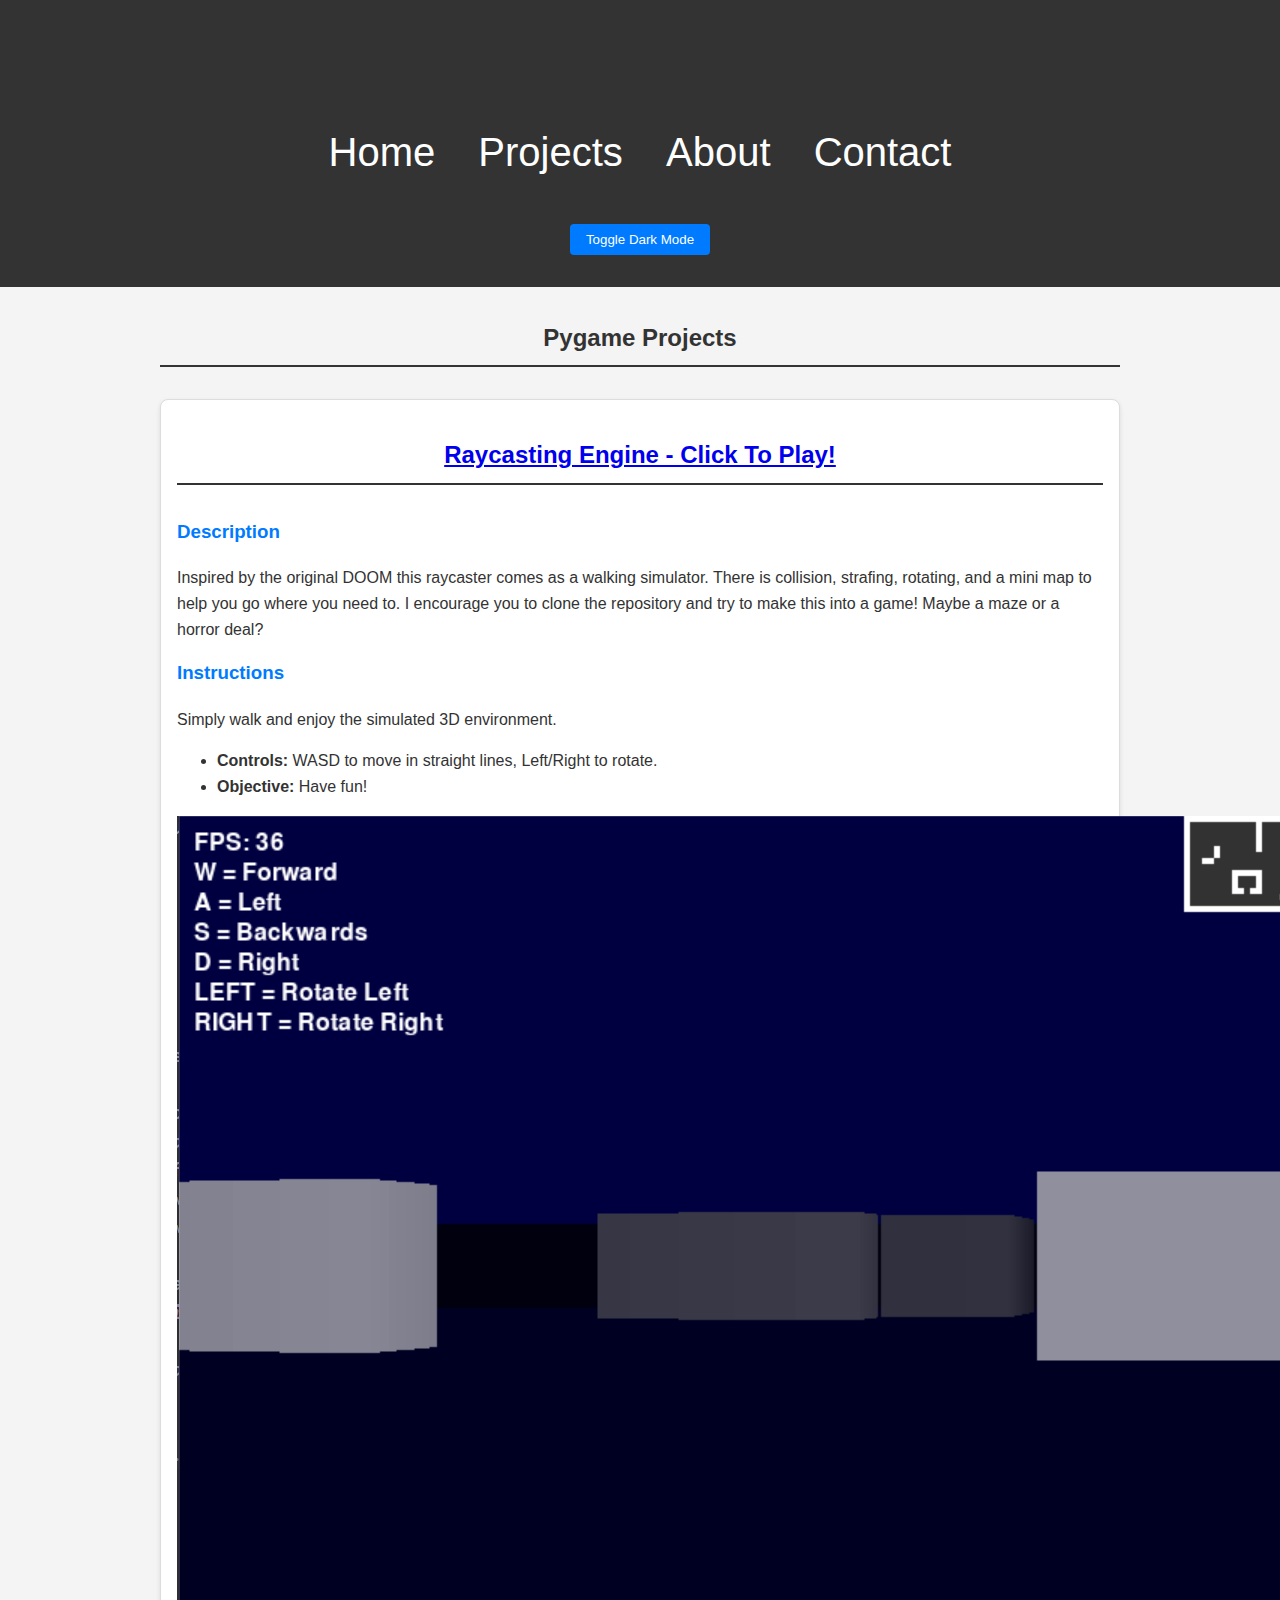
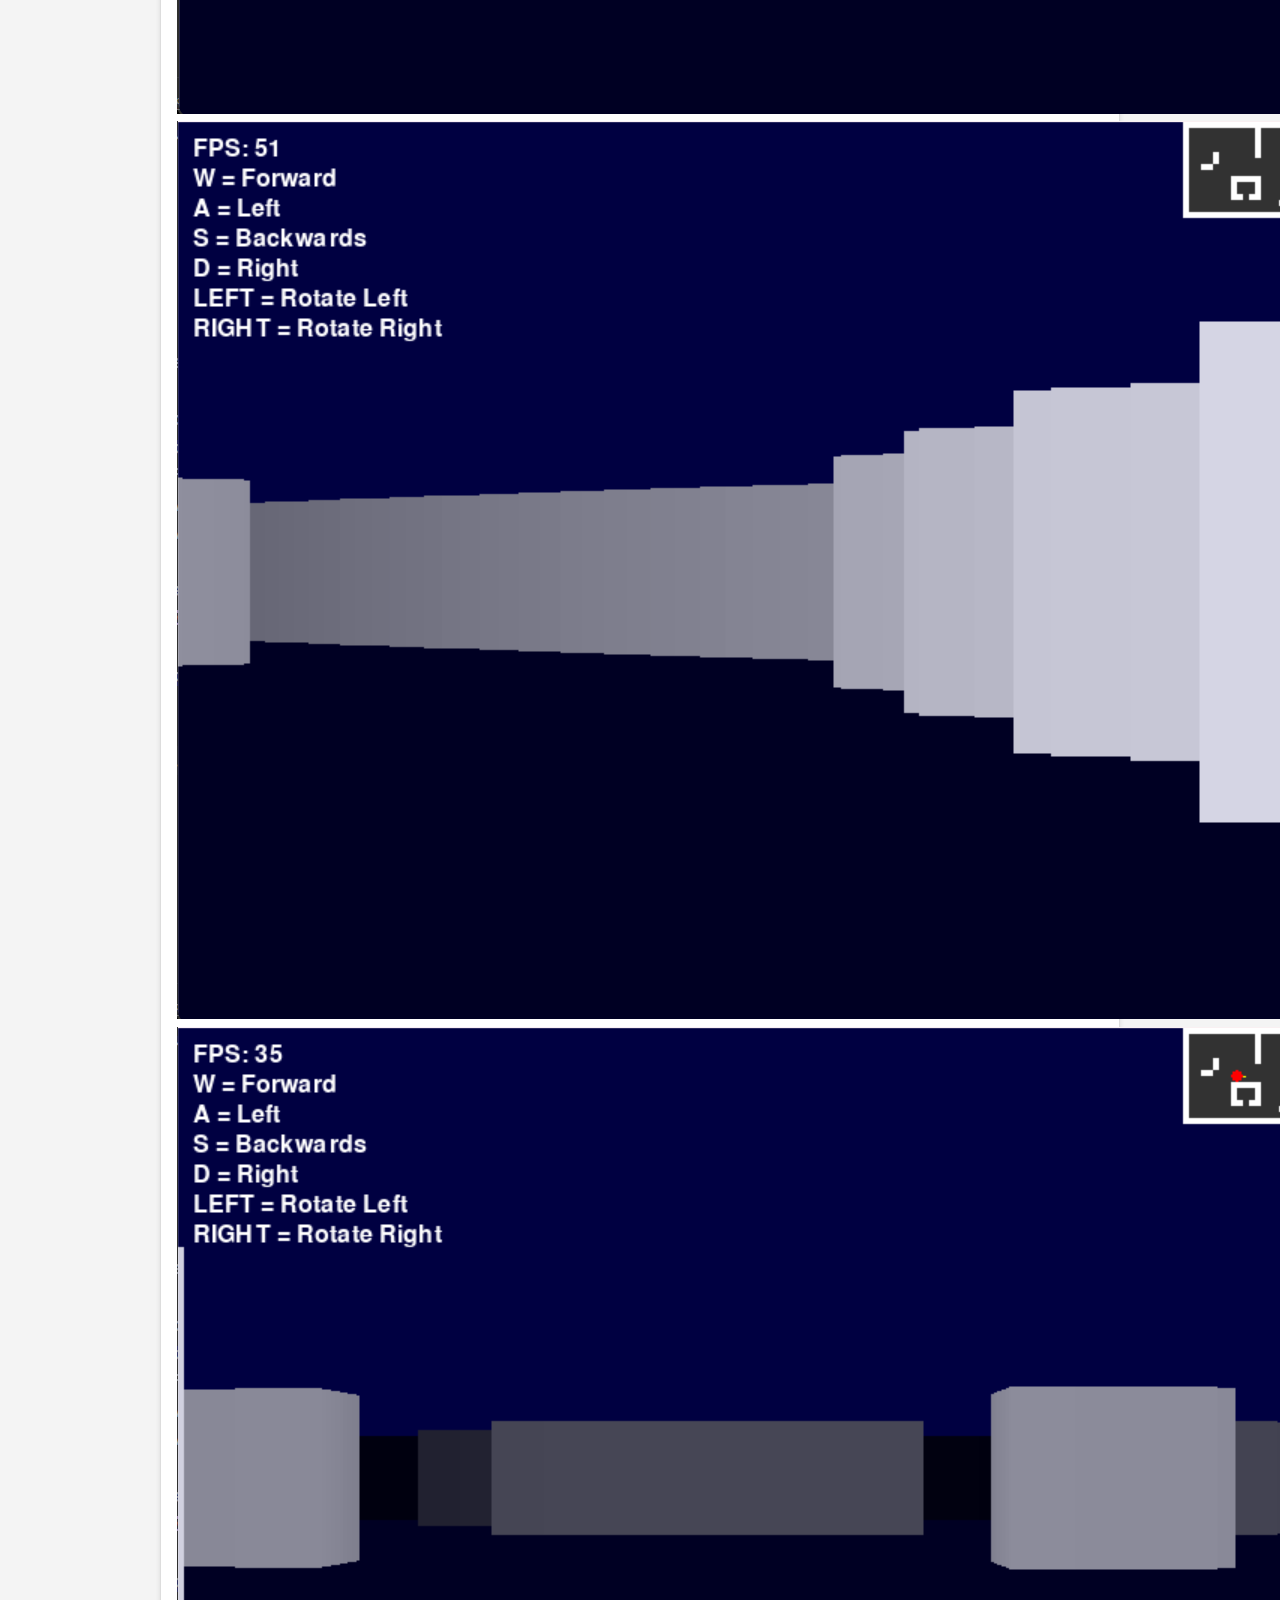
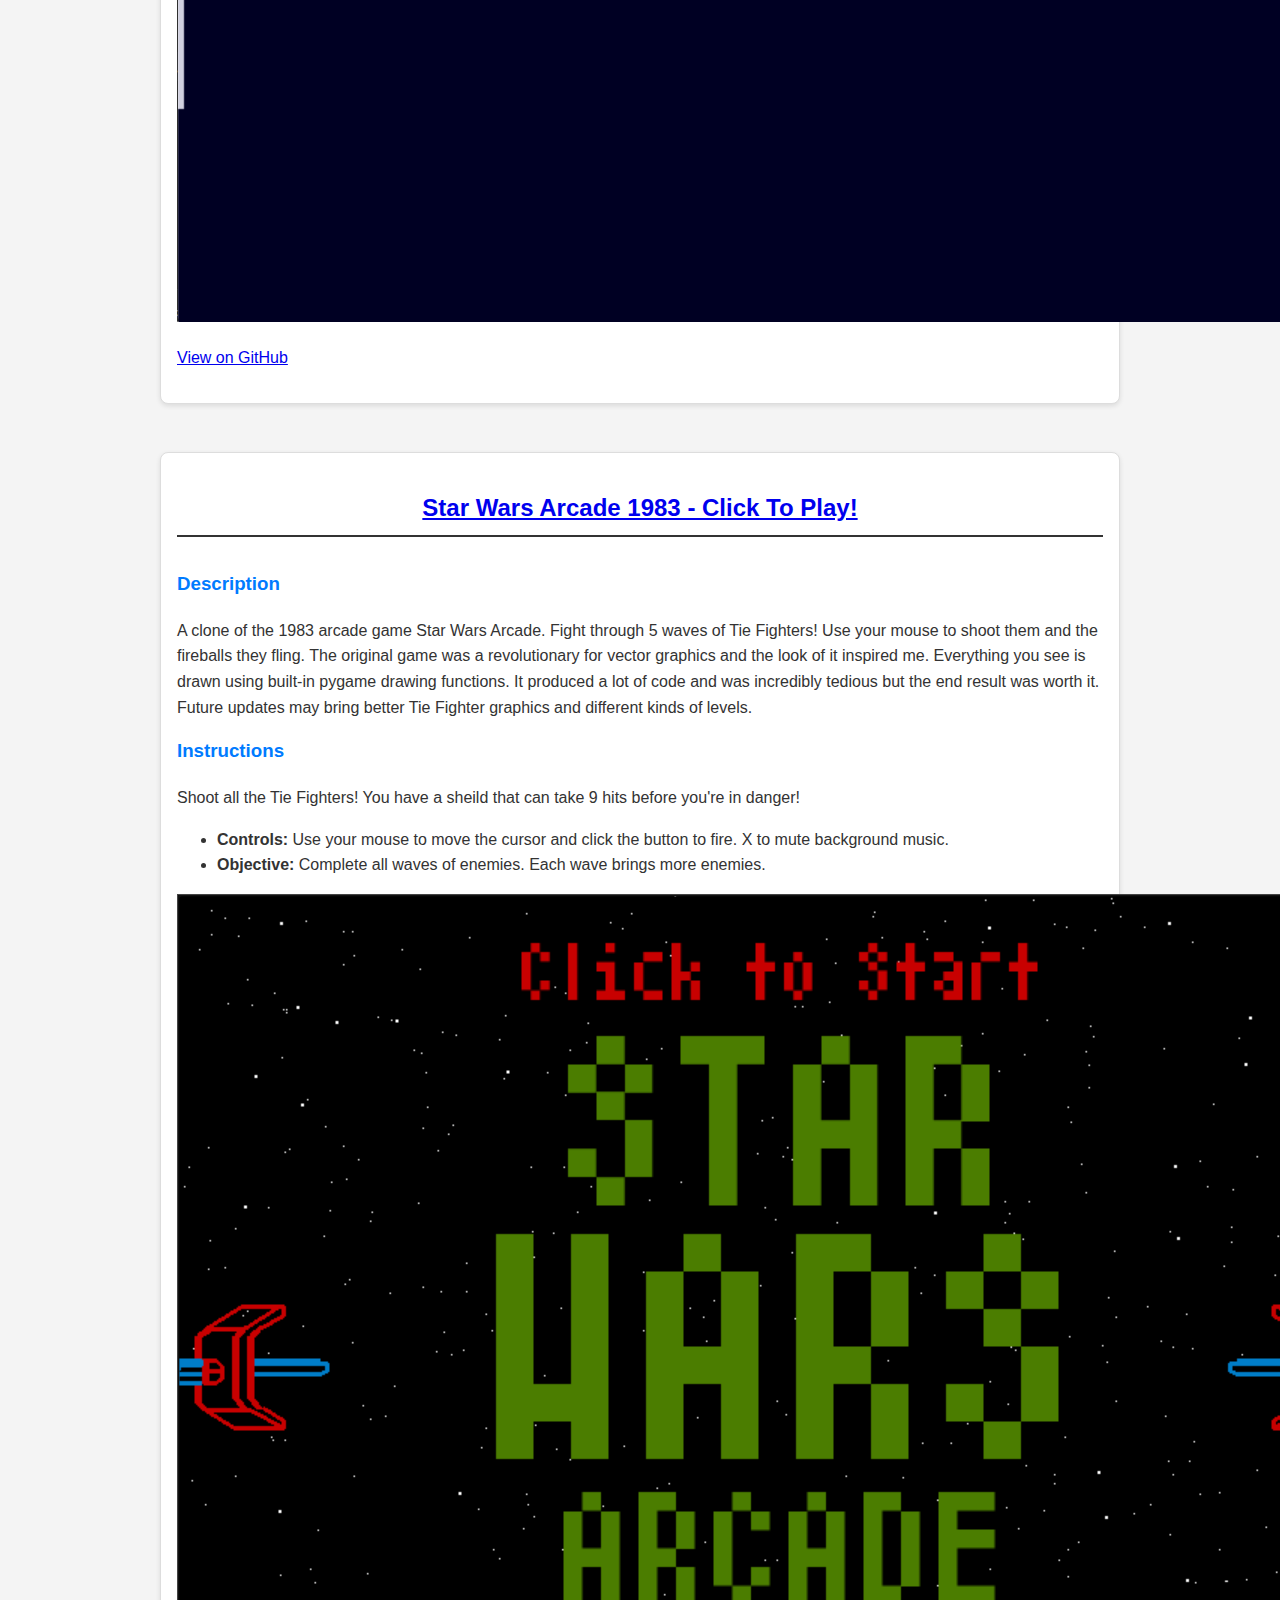
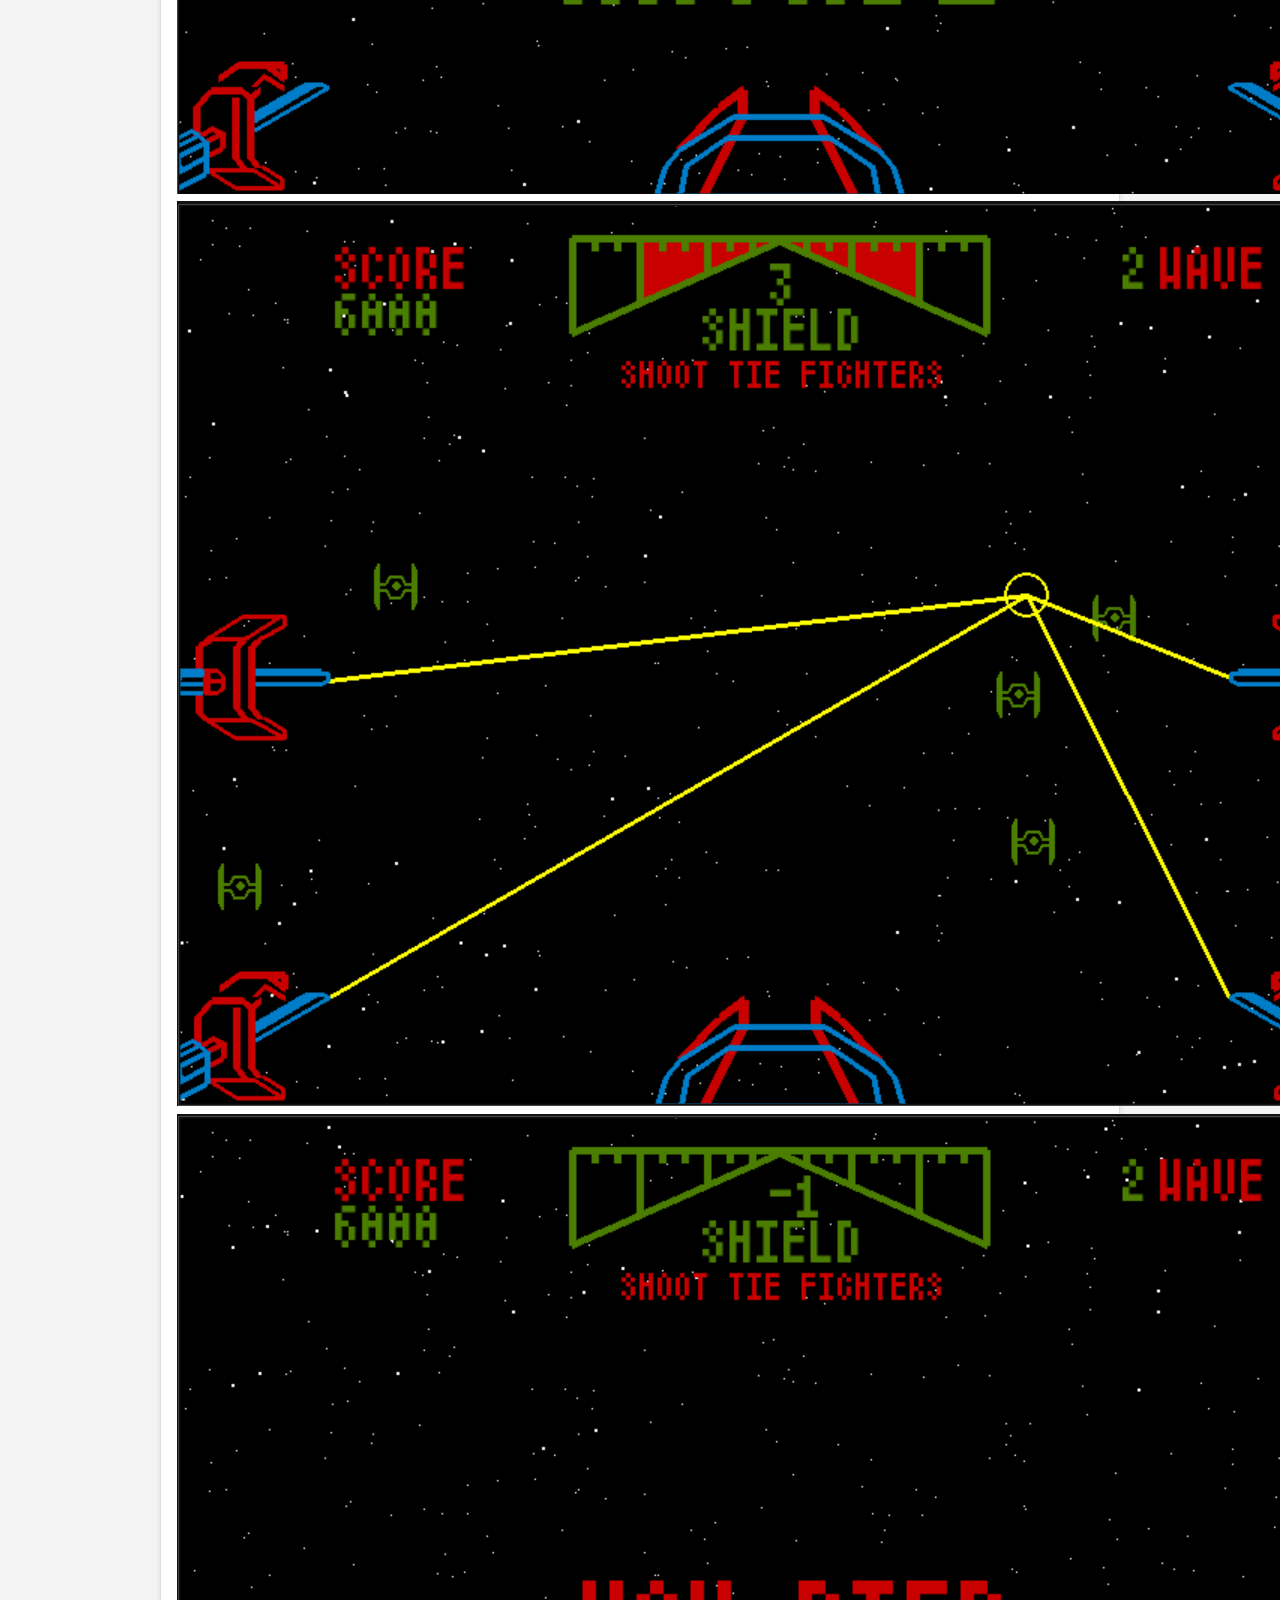
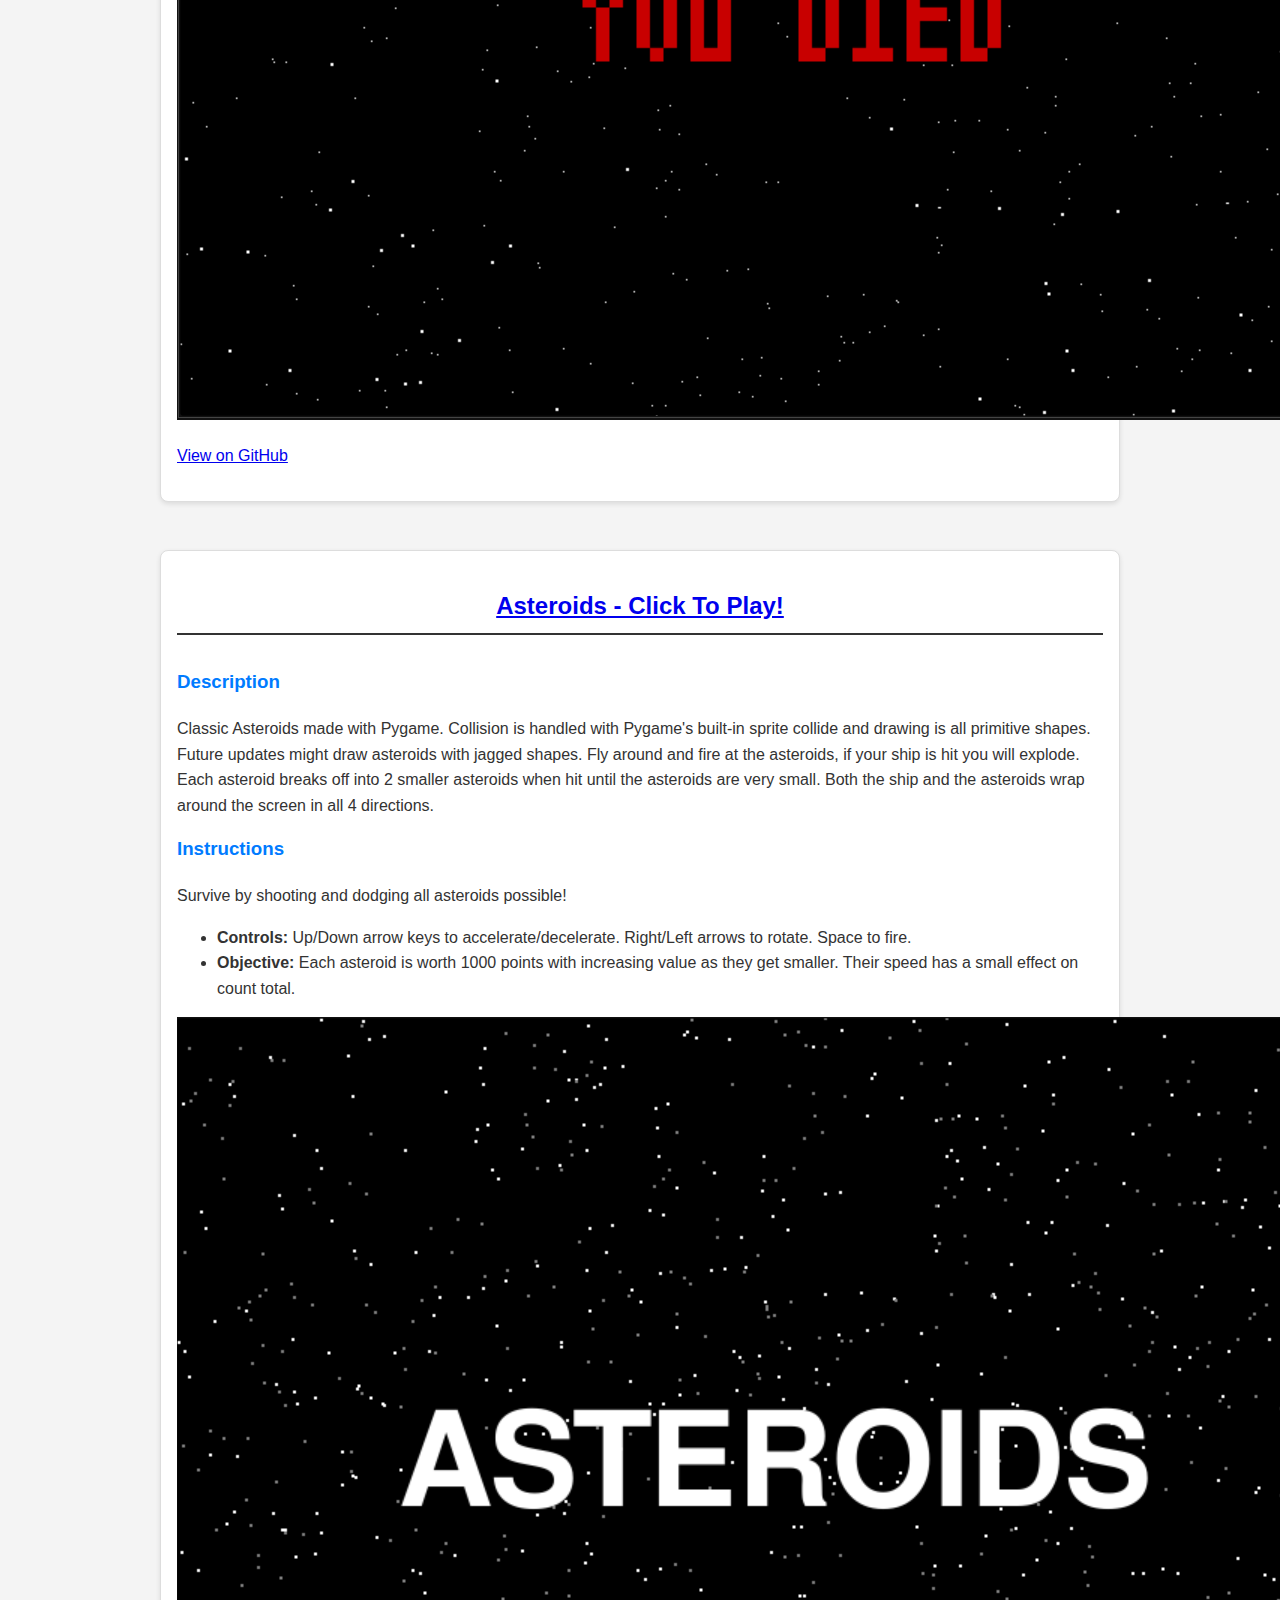
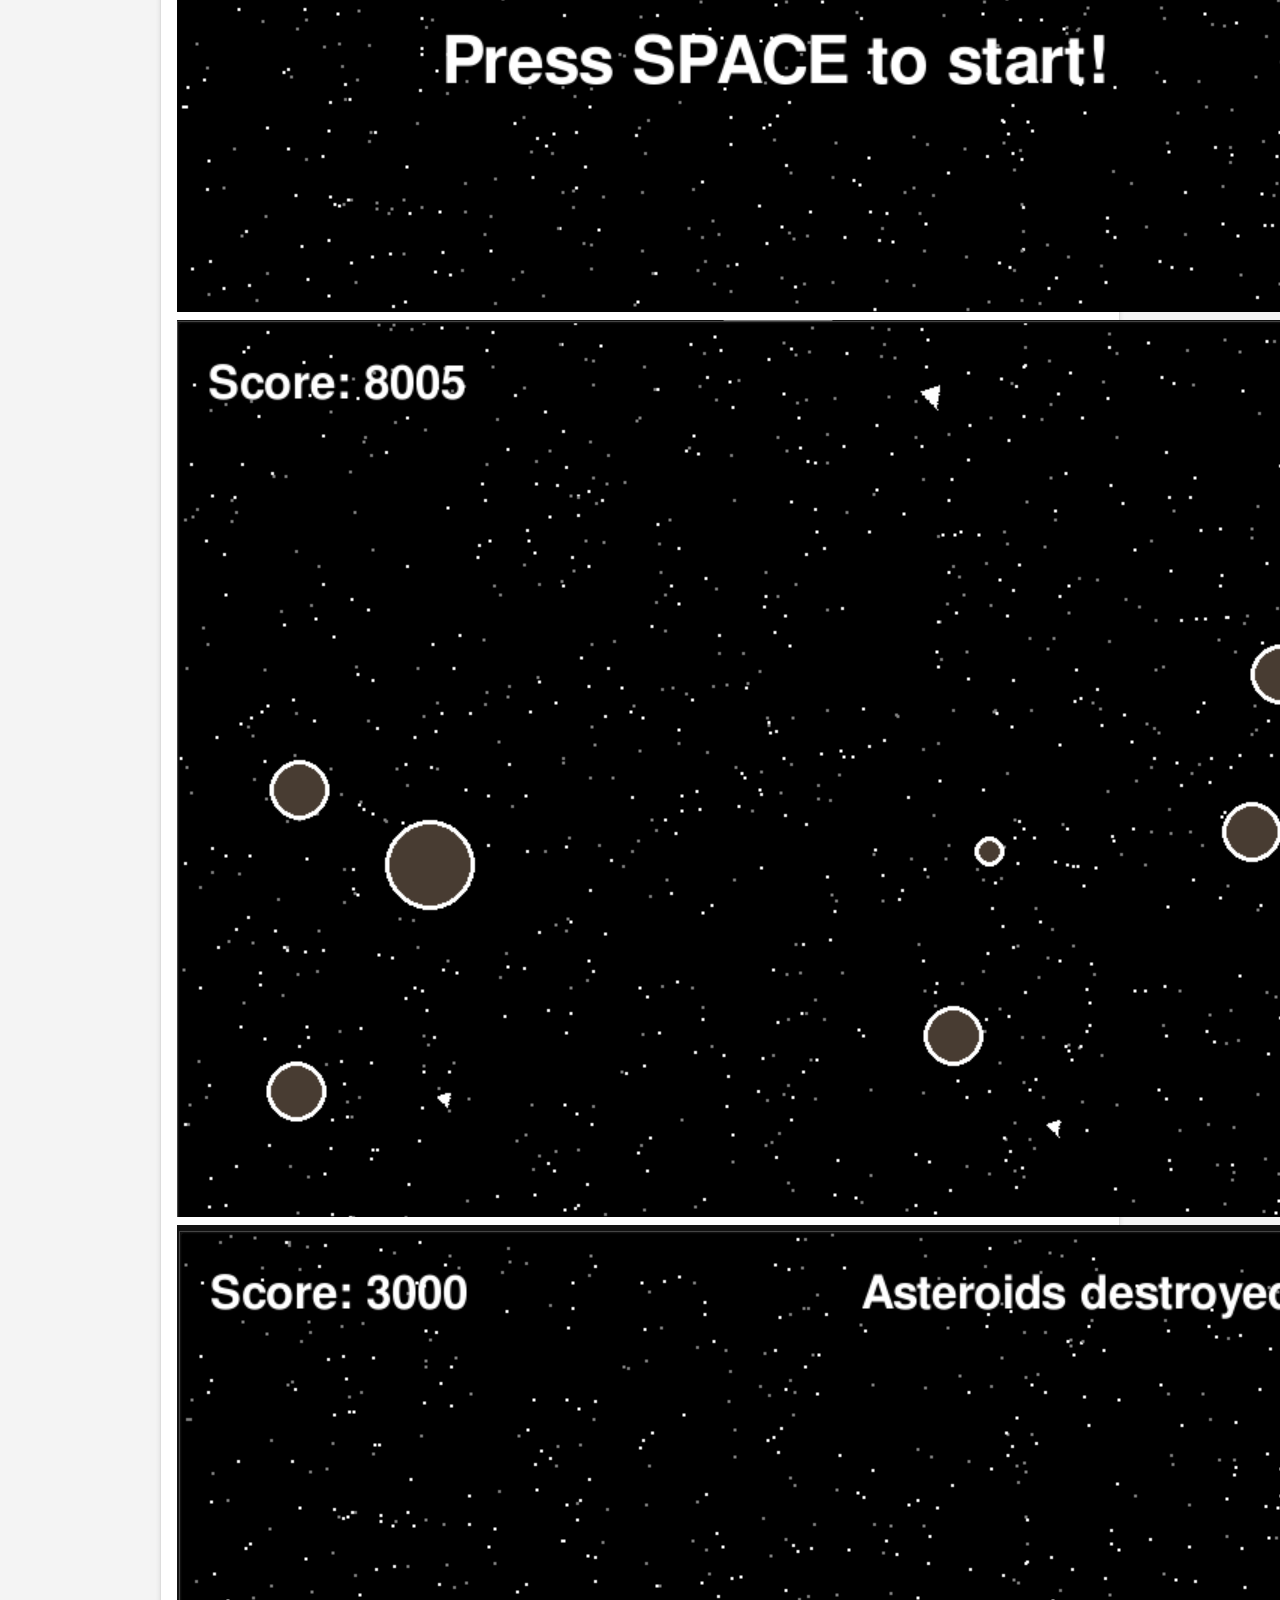
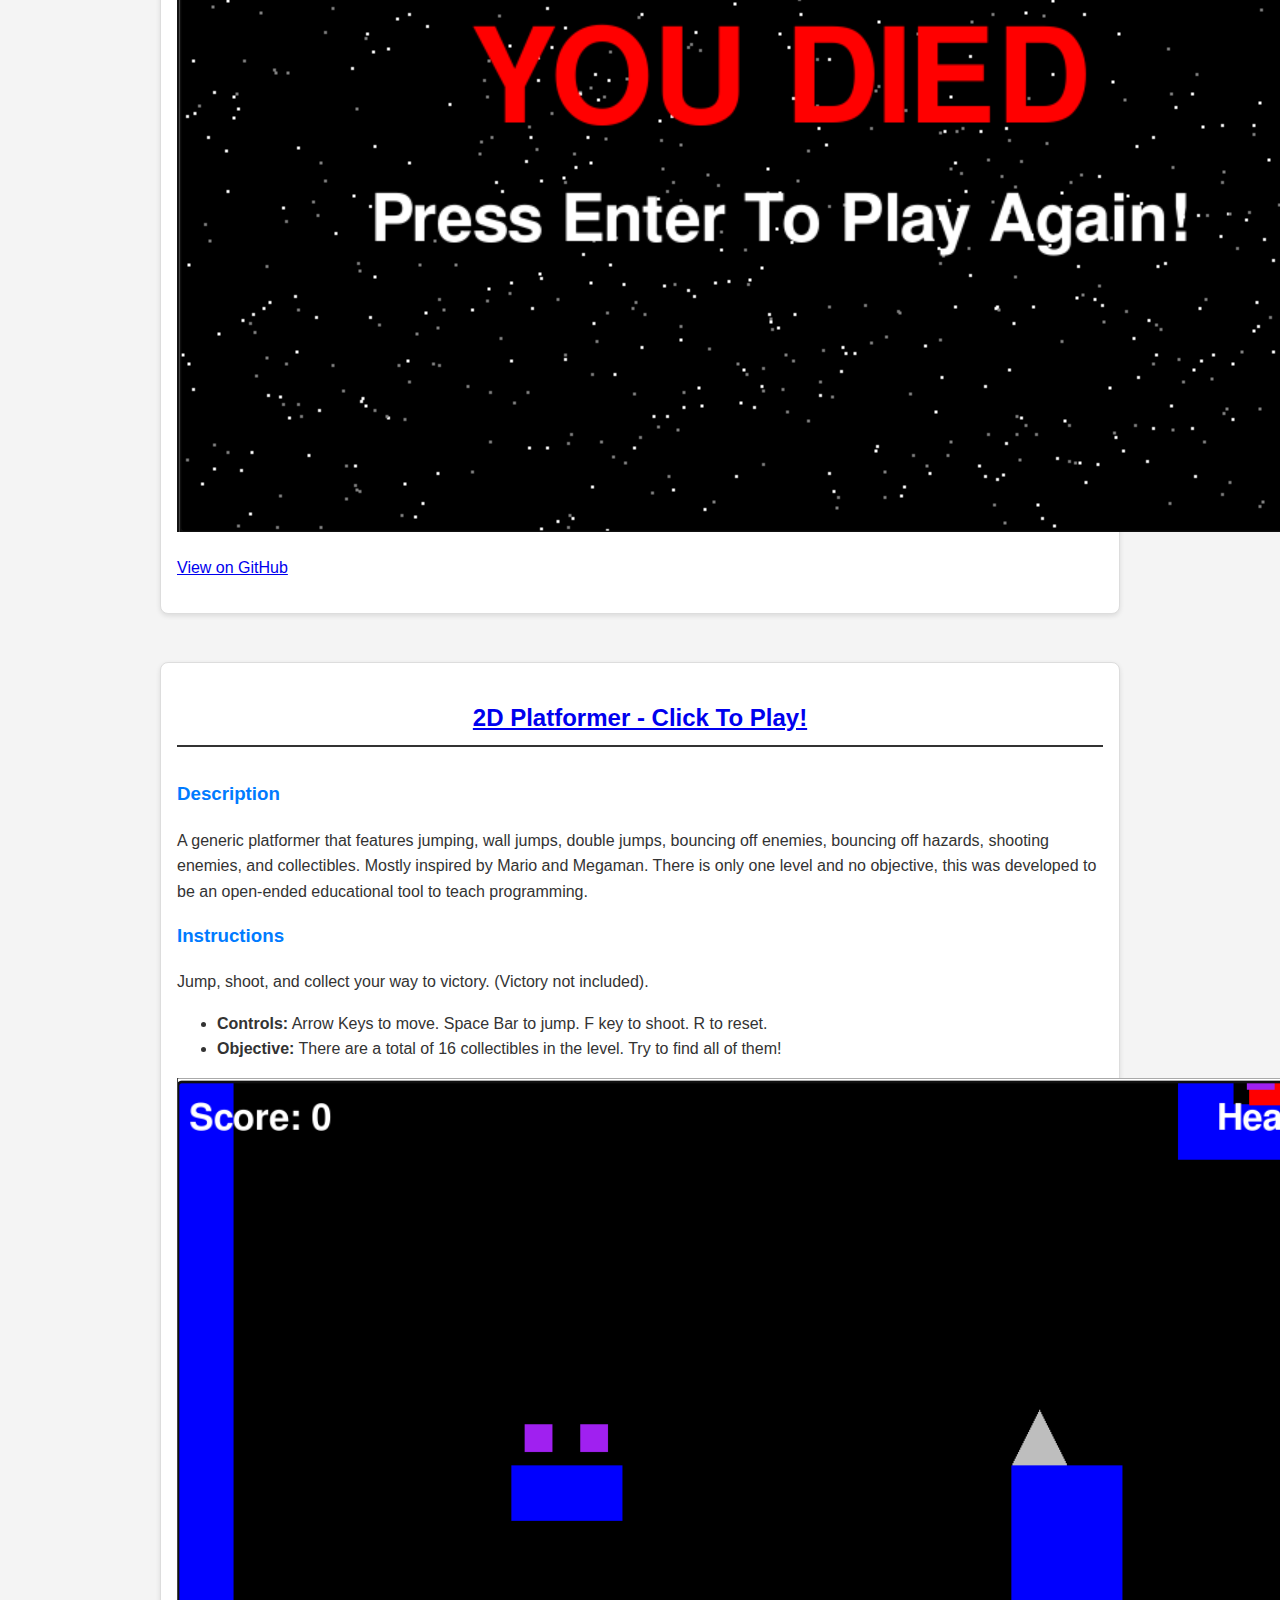
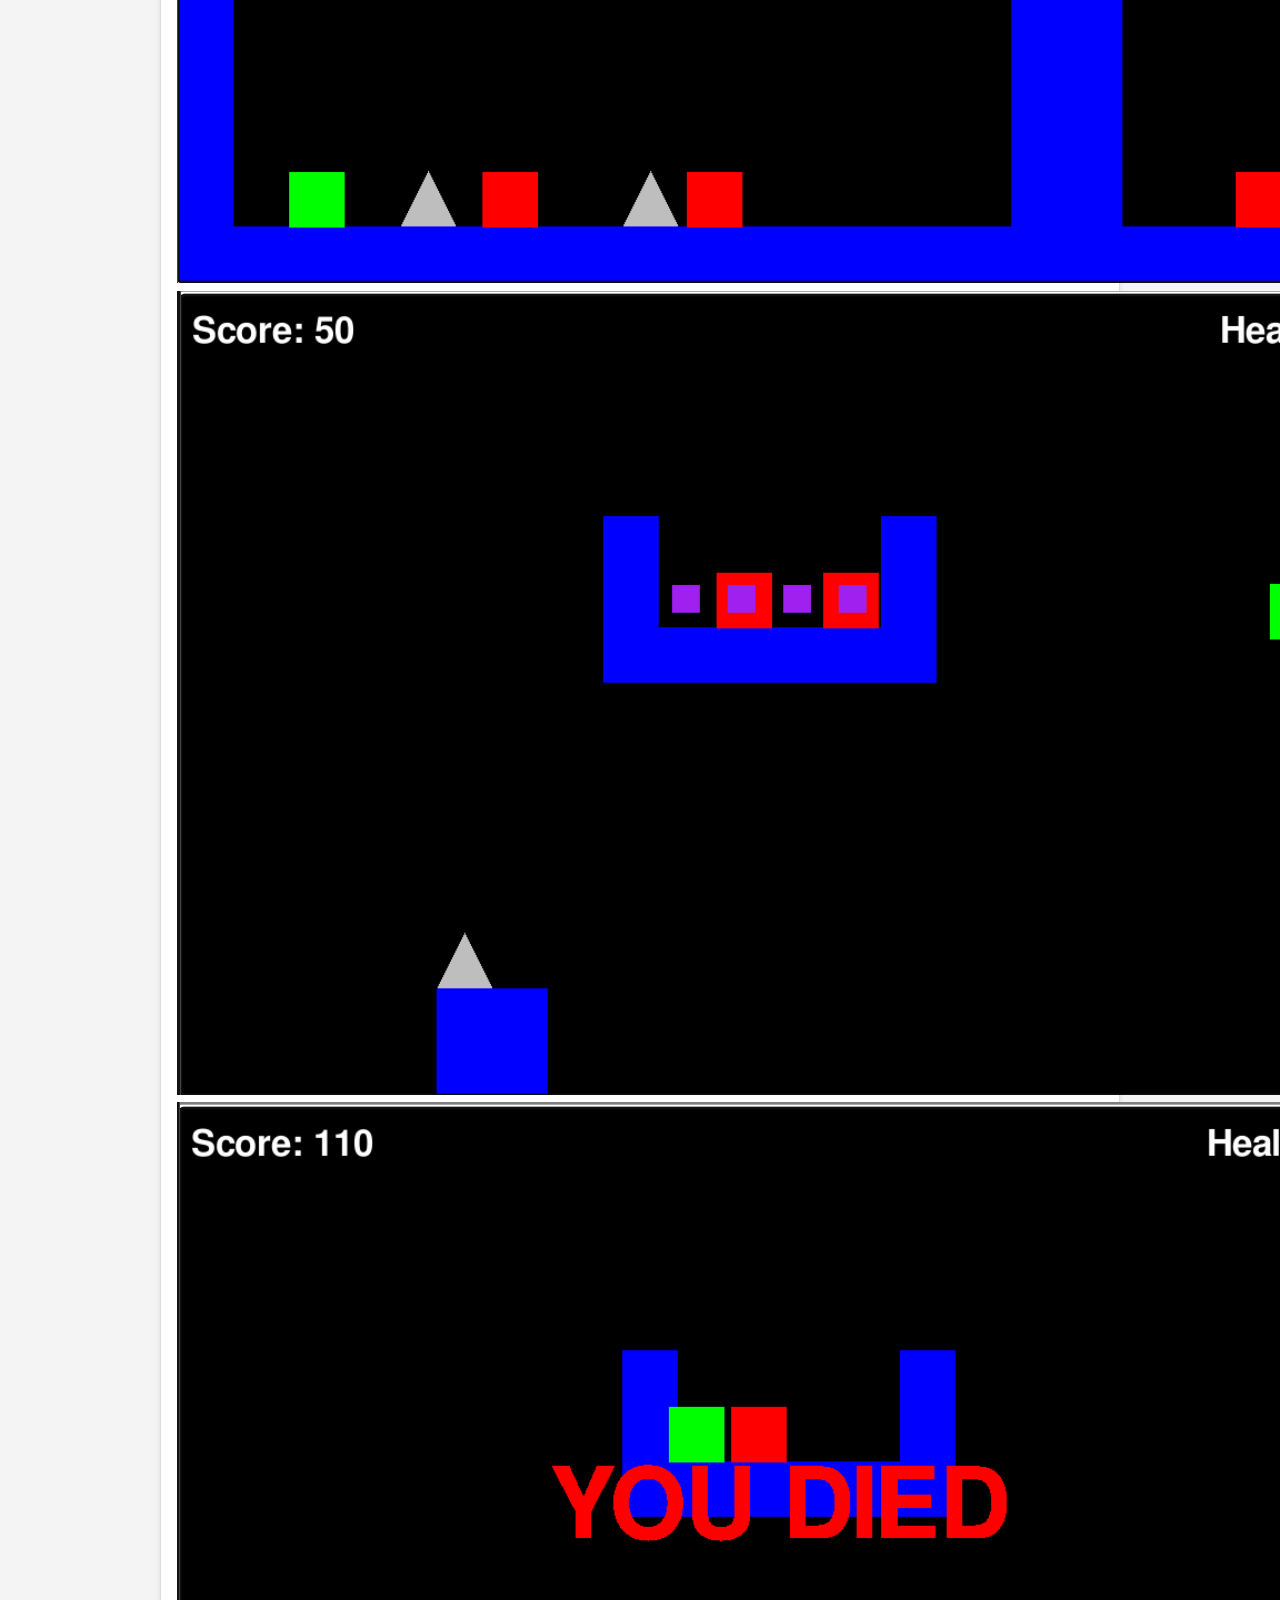
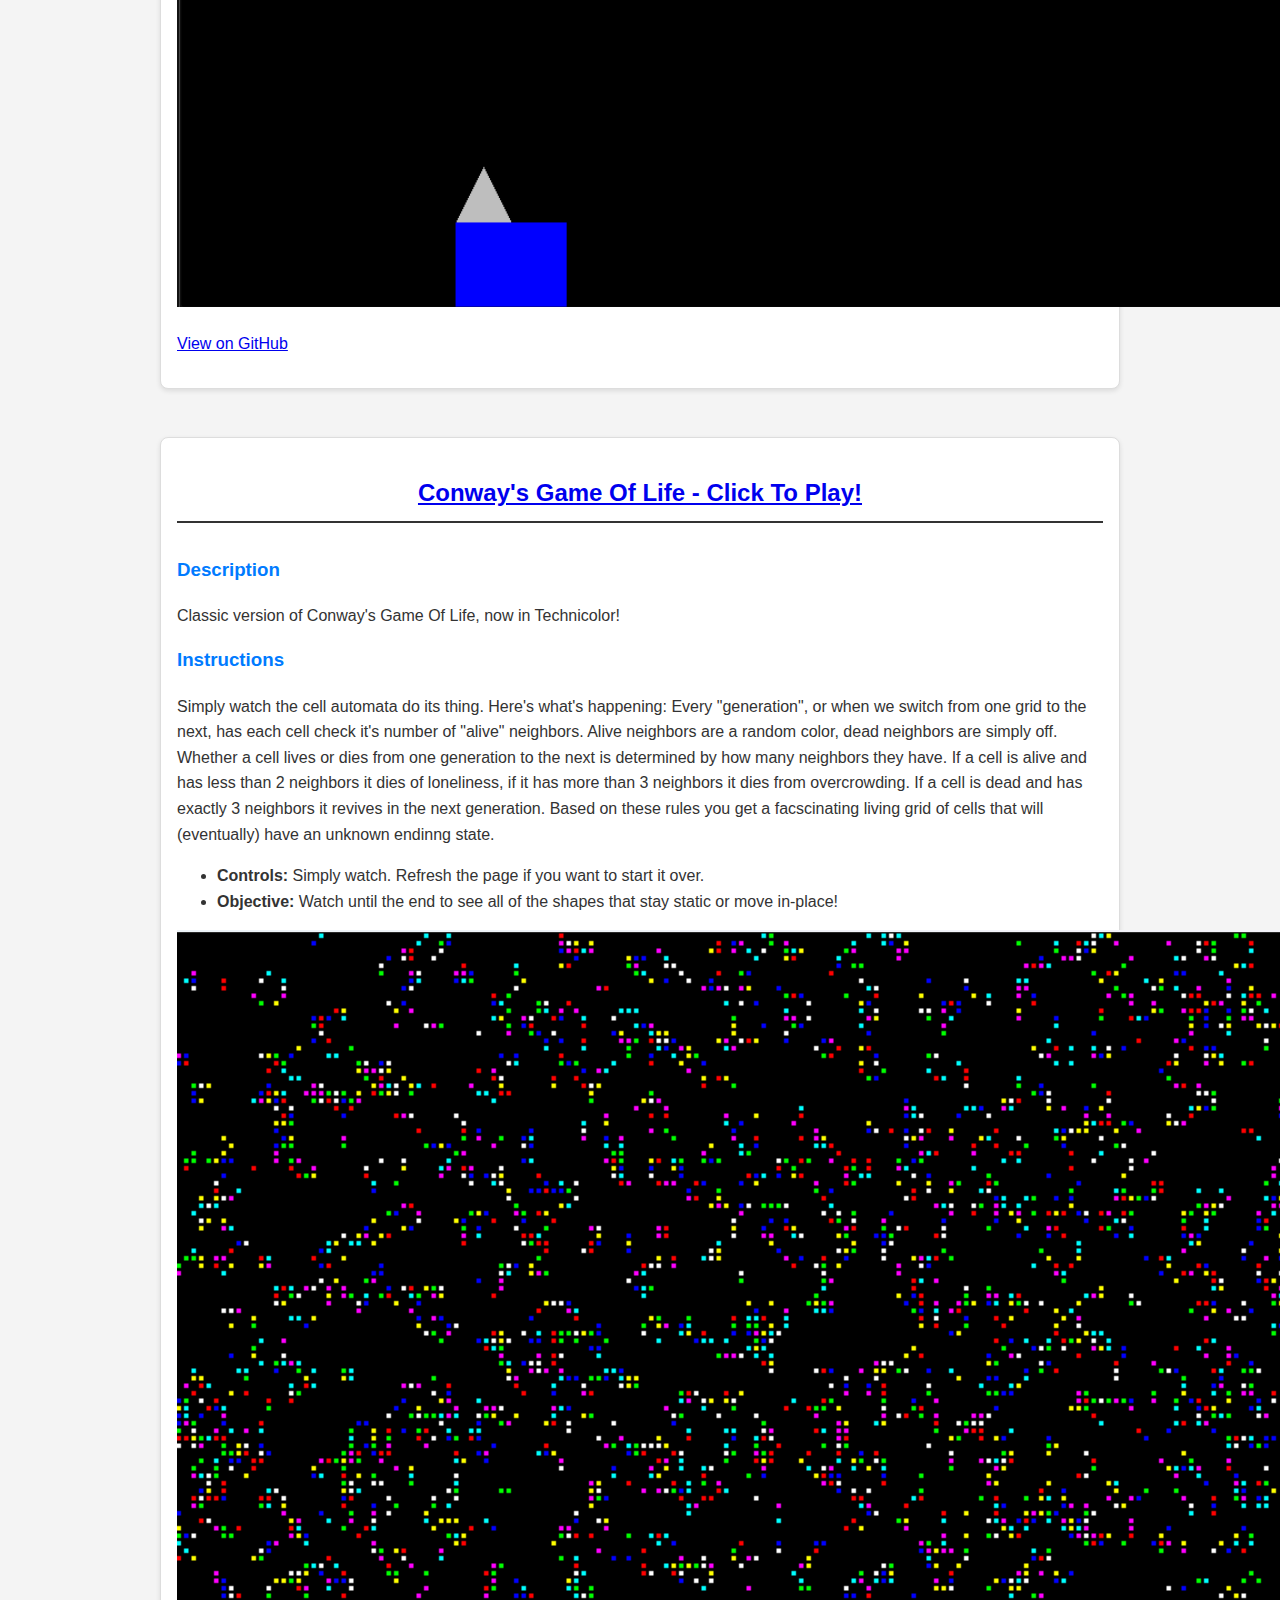
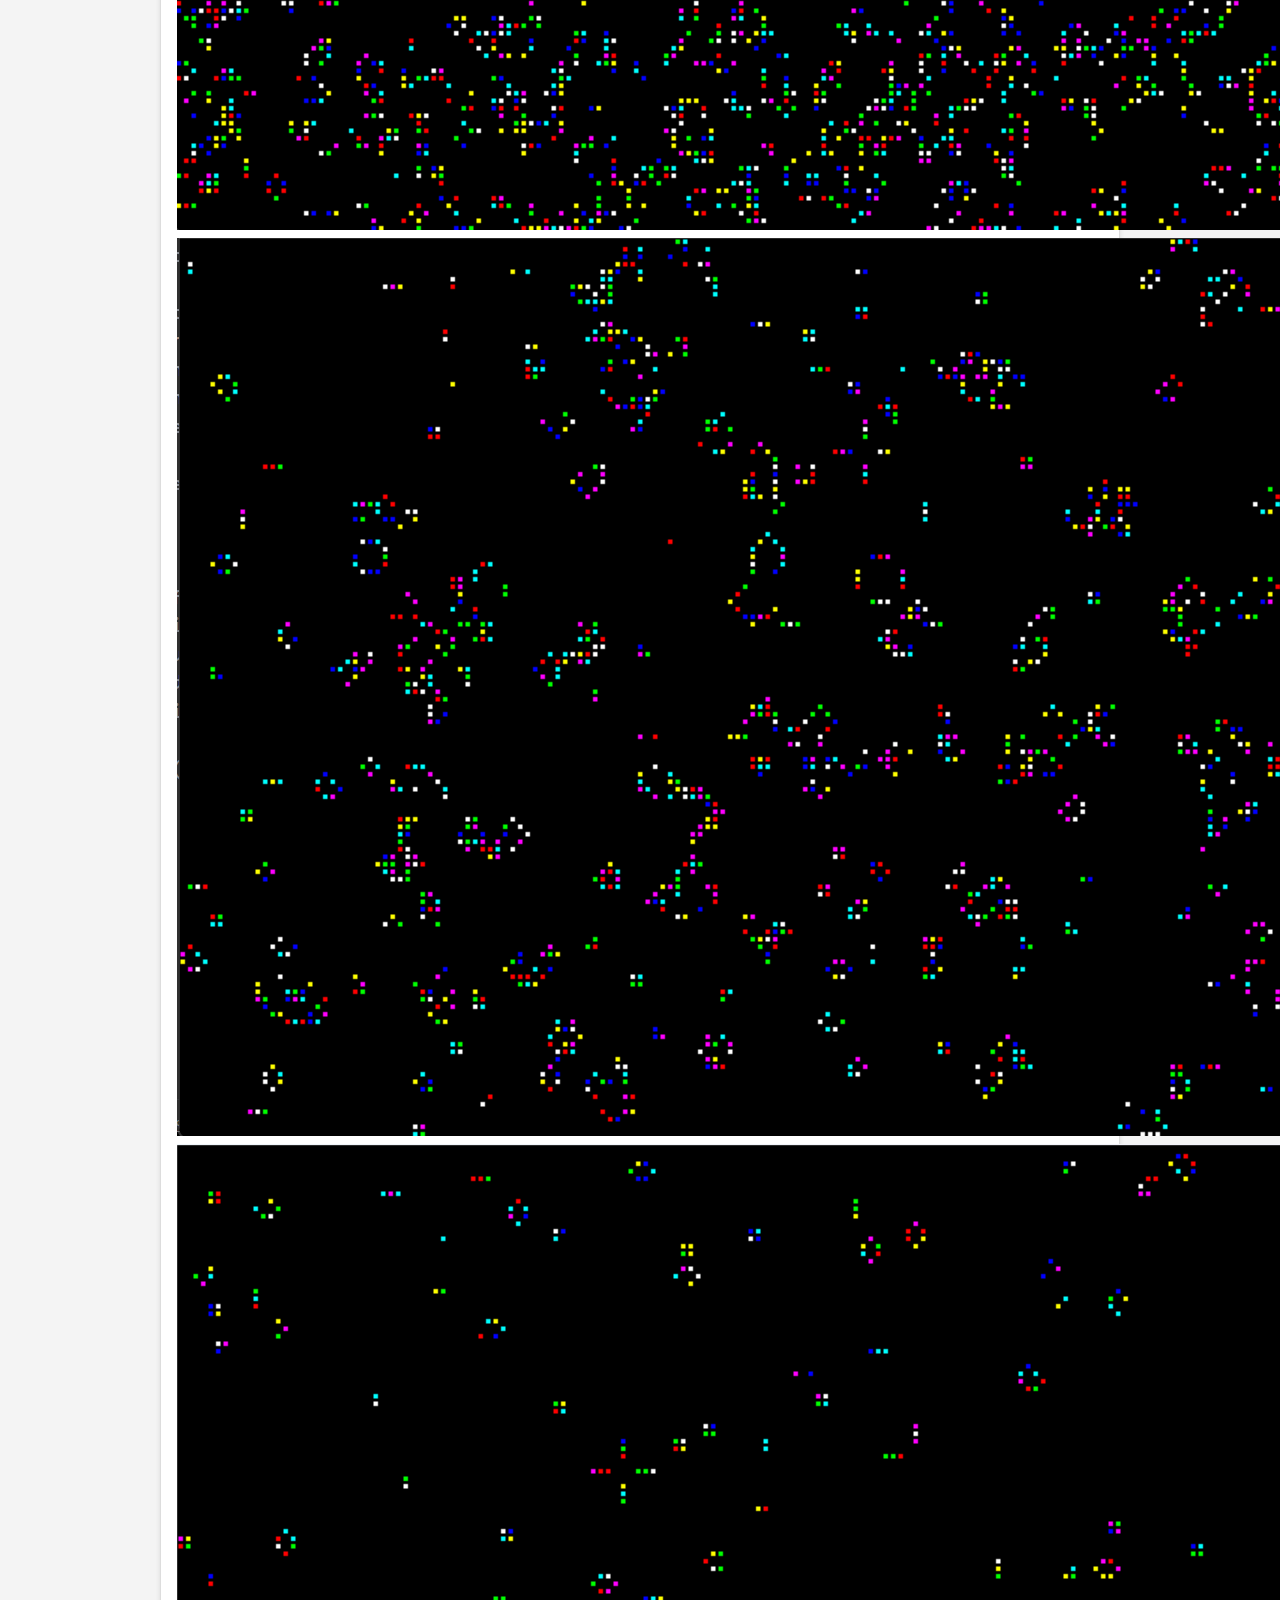
<file: index.html>
<!DOCTYPE html>
<html lang="en">
<head>
    <meta charset="UTF-8">
    <meta name="viewport" content="width=device_width, initial_scale=1.0">
    <title>Josh Gilstrap - Coding Portfolio</title>
    <link rel="stylesheet" href="style.css">
</head>
<body>
    <header>
        <h1>Josh Gilstrap</h1>
        <nav>
            <ul>
                <li><a href='#'>Home</a></li>
                <li><a href='#projects'>Projects</a></li>
                <li><a href='#about'>About</a></li>
                <li><a href='#contact'>Contact</a></li>
            </ul>
        </nav>
        <button class="dark-mode-toggle">Toggle Dark Mode</button>
    </header>

    <main>
        <section id="projects">
            <h2>Pygame Projects</h2>
            <div class="project">
                <h2><a href="raycaster.html" target="_blank">Raycasting Engine - Click To Play!</a></h2>
                <h3>Description</h3>
                <p>
                    Inspired by the original DOOM this raycaster comes as a walking simulator. There is collision, strafing,
                    rotating, and a mini map to help you go where you need to. I encourage you to clone the repository and 
                    try to make this into a game! Maybe a maze or a horror deal?
                </p>

                <h3>Instructions</h3>
                <p>
                    Simply walk and enjoy the simulated 3D environment.
                </p>
                <ul>
                    <li><strong>Controls:</strong>  WASD to move in straight lines, Left/Right to rotate.</li>
                    <li><strong>Objective:</strong>  Have fun!</li>
                </ul>
                <div class="image-row">
                    <img src="images\raycaster\ss1.png" alt="swa-start_screen" class="project-screenshot">
                    <img src="images\raycaster\ss2.png" alt="swa-play_screen" class="project-screenshot">
                    <img src="images\raycaster\ss3.png" alt="swa-end_screen" class="project-screenshot">
                </div>
                <p><a href="https://github.com/joshGilstrap/Pygame_Raycaster" target="_blank">View on GitHub</a></p>
            </div>
            <div class="project">
                <h2><a href="star_wars_arcade.html" target="_blank">Star Wars Arcade 1983 - Click To Play!</a></h2>
                <h3>Description</h3>
                <p>
                    A clone of the 1983 arcade game Star Wars Arcade. Fight through 5 waves of Tie Fighters! Use your mouse to shoot
                    them and the fireballs they fling. The original game was a revolutionary for vector graphics and the look of it inspired me.
                    Everything you see is drawn using built-in pygame drawing functions. It produced a lot of code and was incredibly tedious but
                    the end result was worth it. Future updates may bring better Tie Fighter graphics and different kinds of levels.
                </p>

                <h3>Instructions</h3>
                <p>
                    Shoot all the Tie Fighters! You have a sheild that can take 9 hits before you're in danger!
                </p>
                <ul>
                    <li><strong>Controls:</strong>  Use your mouse to move the cursor and click the button to fire. X to mute background music.</li>
                    <li><strong>Objective:</strong>  Complete all waves of enemies. Each wave brings more enemies.</li>
                </ul>
                <div class="image-row">
                    <img src="images\star_wars_arcade\Screenshot 2025-03-18 144428.png" alt="swa-start_screen" class="project-screenshot">
                    <img src="images\star_wars_arcade\Screenshot 2025-03-18 144534.png" alt="swa-play_screen" class="project-screenshot">
                    <img src="images\star_wars_arcade\Screenshot 2025-03-18 144545.png" alt="swa-end_screen" class="project-screenshot">
                </div>
                <p><a href="https://github.com/joshGilstrap/Star-Wars-Arcade-1983" target="_blank">View on GitHub</a></p>
            </div>
            <div class="project">
                <h2><a href="asteroids.html" target="_blank">Asteroids - Click To Play!</a></h2>
                <h3>Description</h3>
                <p>
                    Classic Asteroids made with Pygame. Collision is handled with Pygame's built-in sprite collide
                    and drawing is all primitive shapes. Future updates might draw asteroids with jagged shapes.
                    Fly around and fire at the asteroids, if your ship is hit you will explode. Each asteroid
                    breaks off into 2 smaller asteroids when hit until the asteroids are very small. Both the ship
                    and the asteroids wrap around the screen in all 4 directions.
                </p>

                <h3>Instructions</h3>
                <p>
                    Survive by shooting and dodging all asteroids possible!
                </p>
                <ul>
                    <li><strong>Controls:</strong>  Up/Down arrow keys to accelerate/decelerate. Right/Left arrows to rotate. Space to fire.</li>
                    <li><strong>Objective:</strong> Each asteroid is worth 1000 points with increasing value as they get smaller. Their speed has a small effect on count total.</li>
                </ul>
                <div class="image-row">
                    <img src="images/asteroids/Screenshot 2025-03-15 175628.png" alt="asteroids-start_screen" class="project-screenshot">
                    <img src="images/asteroids/Screenshot 2025-03-15 175734.png" alt="asteroids-play_screen" class="project-screenshot">
                    <img src="images/asteroids/Screenshot 2025-03-18 114437.png" alt="asteroids-end_screen" class="project-screenshot">
                </div>
                <p><a href="https://github.com/joshGilstrap/Asteroids-Clone" target="_blank">View on GitHub</a></p>
            </div>
            <div class="project">
                <h2><a href="platformer.html" target="_blank">2D Platformer - Click To Play!</a></h2>
                <h3>Description</h3>
                <p>
                    A generic platformer that features jumping, wall jumps, double jumps, bouncing off enemies, bouncing off hazards, 
                    shooting enemies, and collectibles. Mostly inspired by Mario and Megaman. There is only one level and no objective, 
                    this was developed to be an open-ended educational tool to teach programming.
                </p>

                <h3>Instructions</h3>
                <p>
                    Jump, shoot, and collect your way to victory. (Victory not included).
                </p>
                <ul>
                    <li><strong>Controls:</strong>  Arrow Keys to move. Space Bar to jump. F key to shoot. R to reset.</li>
                    <li><strong>Objective:</strong> There are a total of 16 collectibles in the level. Try to find all of them!</li>
                </ul>
                <div class="image-row">
                    <img src="images\platformer\Screenshot 2025-03-18 144119.png" alt="platformer-start_screen" class="project-screenshot">
                    <img src="images\platformer\Screenshot 2025-03-18 144143.png" alt="platformer-play_screen" class="project-screenshot">
                    <img src="images\platformer\Screenshot 2025-03-18 144201.png" alt="platformer-end_screen" class="project-screenshot">
                </div>
                <p><a href="https://github.com/joshGilstrap/2D-platformer" target="_blank">View on GitHub</a></p>
            </div>
            <div class="project">
                <h2><a href="gol.html" target="_blank">Conway's Game Of Life - Click To Play!</a></h2>
                <h3>Description</h3>
                <p>
                    Classic version of Conway's Game Of Life, now in Technicolor!
                </p>

                <h3>Instructions</h3>
                <p>
                    Simply watch the cell automata do its thing. Here's what's happening: Every "generation", or when we switch from one
                    grid to the next, has each cell check it's number of "alive" neighbors. Alive neighbors are a random color, dead neighbors
                    are simply off. Whether a cell lives or dies from one generation to the next is determined by how many neighbors they have.
                    If a cell is alive and has less than 2 neighbors it dies of loneliness, if it has more than 3 neighbors it dies from overcrowding. 
                    If a cell is dead and has exactly 3 neighbors it revives in the next generation. Based on these rules you get a facscinating 
                    living grid of cells that will (eventually) have an unknown endinng state.
                </p>
                <ul>
                    <li><strong>Controls:</strong>  Simply watch. Refresh the page if you want to start it over.</li>
                    <li><strong>Objective:</strong> Watch until the end to see all of the shapes that stay static or move in-place!</li>
                </ul>
                <div class="image-row">
                    <img src="images\gol\gol_start.png" alt="platformer-start_screen" class="project-screenshot">
                    <img src="images\gol\gol_middle.png" alt="platformer-play_screen" class="project-screenshot">
                    <img src="images\gol\gol_end.png" alt="platformer-end_screen" class="project-screenshot">
                </div>
                <p><a href="https://github.com/joshGilstrap/Game_Of_Life" target="_blank">View on GitHub</a></p>
            </div>
            <div class="project">
                <h2>This Website: joshgilstrap.com</h2>
                <h3>Description</h3>
                <p>
                    A custom portfolio site built using HTML, CSS, and JavaScript, hosted on Vercel.
                </p>
                <div class="image-row">
                    <img src="images\site\Screenshot 2025-04-03 090408.png" alt="platformer-start_screen" class="project-screenshot">
                    <img src="images\site\Screenshot 2025-04-03 090421.png" alt="platformer-play_screen" class="project-screenshot">
                </div>
            </div>
            <!-- <div class="project">
                <h3><a href="space_fighter.html" target="_blank">Space Fighter</a></h3>
                <p class="project-description">A loose clone of Space Invaders. Omni-directional and quick, you must save Earth from the invading species.</p>
                <p><a href="https://github.com/joshGilstrap/Space-Fighter" target="_blank">View on GitHub</a></p>
            </div> -->
        </section>
        <section id="about">
            <h2>About Me</h2>
            <p>
                Hi! I'm Josh Gilstrap, a Python and JavaScript instructor to students ages 8-17. I've been working on various
                programming projects for a number of years and have had several iterations of education. I've been officially
                educated in C++ and C# programming as well as a reinforced self-education of Python and JavaScript. My favorite
                projects to work on include games/simulations in both Pygame (Python) and p5.js (JavaScript) and AI/Machine Learning topics
                including data analysis and reinforcement learning. Please take a look at some of my projects listed here on this website
                as well as on my Github profile. Thanks for visiting! 
            </p>
        </section>

        <section id="contact">
            <h2>Contact</h2>
            <p>jgilstrap23@gmail.com</p>
        </section>
    </main>

    <footer>
        <p>&copy; 2025 Josh Gilstrap</p>
    </footer>

    <script src="script.js"></script>
</body>
</html>
</file>
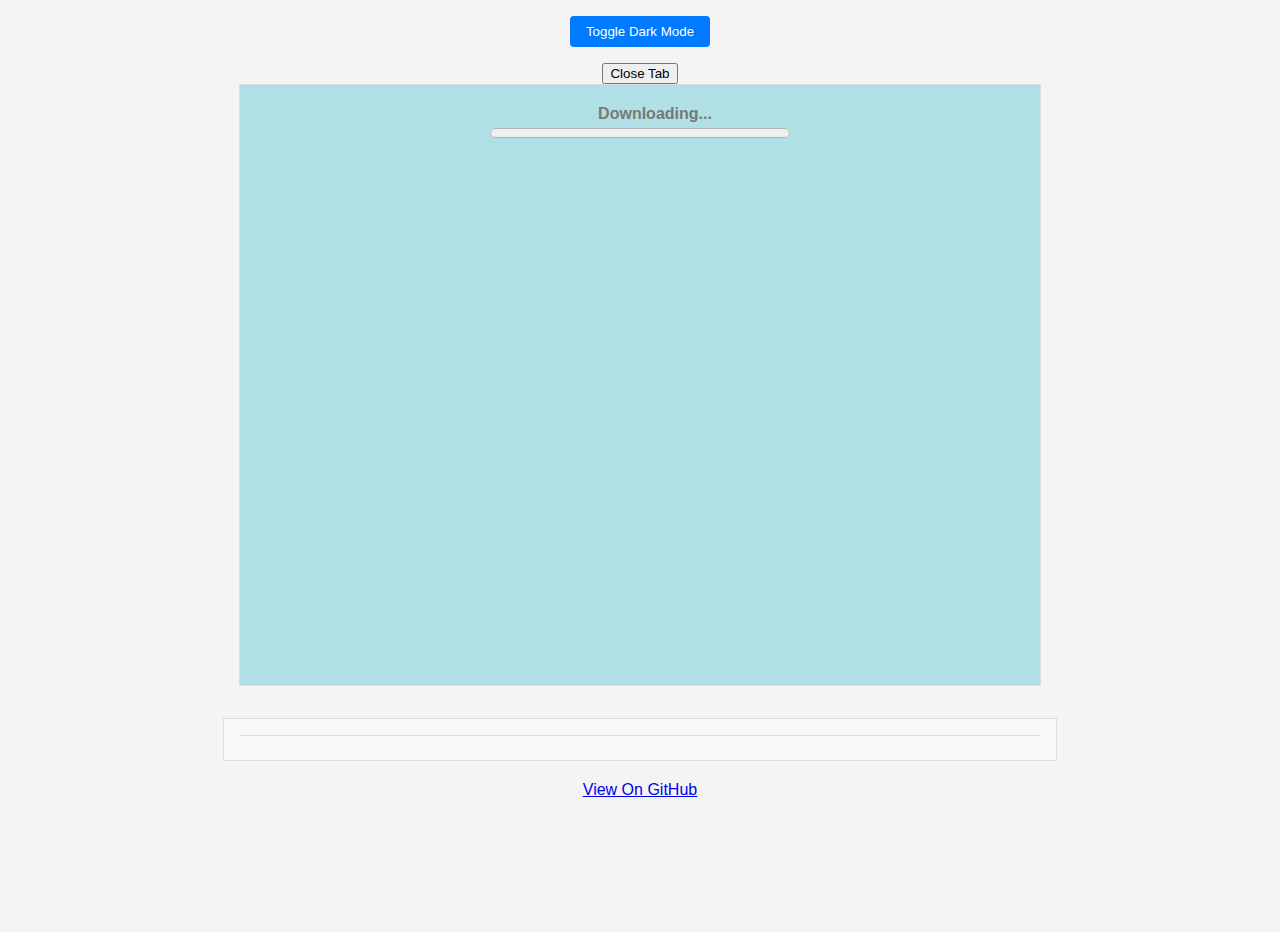
<file: asteroids.html>
<!DOCTYPE html>
<html lang="en">
<head>
    <meta charset="UTF-8">
    <meta name="viewport" content="width=device-width, initial-scale=1.0">
    <title>Asteroids</title>
     <link rel="stylesheet" href="style.css">
    <style>
        body {
            display: flex;
            flex-direction: column;
            align-items: center;
            min-height: 100vh;
            margin: 0;
            padding: 1rem;
            background-color: var(--bg-color);
        }
        iframe {
            border: 1px solid var(--project-border-color);
            margin-bottom: 1rem;
        }
        .code-container {
            width: 100%;
            max-width: 800px;
            margin-top: 1rem;

        }
        .tab-buttons {
            display: flex;
            border-bottom: 1px solid var(--code-container-border-color);
            margin-bottom: 0.5rem;
        }

        .tab-button {
            background-color: transparent;
            border: none;
            padding: 0.5rem 1rem;
            cursor: pointer;
            border-bottom: 2px solid transparent; /* For the active tab indicator */
            transition: background-color 0.2s, border-color 0.2s;
            color: var(--text-color);
            font-family: inherit; /* Inherit font from body */
            font-size: 1rem;
        }

        .tab-button:hover {
            background-color: rgba(0, 0, 0, 0.1); /* Subtle hover effect */
        }

        .tab-button.active {
            border-bottom-color: var(--link-color); /* Highlight the active tab */
            font-weight: bold;
        }

        .tab-content {
            display: none; /* Hide all tab content by default */
        }

        .tab-content.active {
            display: block; /* Show the active tab content */
        }
        .file-content{
          white-space: pre-wrap;
        }
        /* Add style for back button */
        .back-to-portfolio {
            background-color: var(--button-bg-color);
            color: var(--button-text-color);
            padding: 0.5rem 1rem;
            border: none;
            cursor: pointer;
            border-radius: 4px;
            margin-bottom: 1rem;
            text-decoration: none; /* Remove underline from link */
            display: inline-block; /* Allow width/height and padding */
            transition: background-color 0.3s;
        }
        .back-to-portfolio:hover {
            background-color: var(--button-hover-bg-color);
        }

    </style>
</head>
<body>
    <button class="dark-mode-toggle">Toggle Dark Mode</button>
    <button class="close-tab-button">Close Tab</button>
    <iframe src="asteroids/index.html" width="800" height="600" frameborder="0"></iframe>
    <div class="code-container">
        <div class="tab-buttons"></div>
        <div class="tab-contents"></div>  
    </div>
    <p><a href="https://github.com/joshGilstrap/Asteroids-Clone" target="_blank">View On GitHub</a></p>
     <script src="project_script.js"></script>
</body>
</html>
</file>
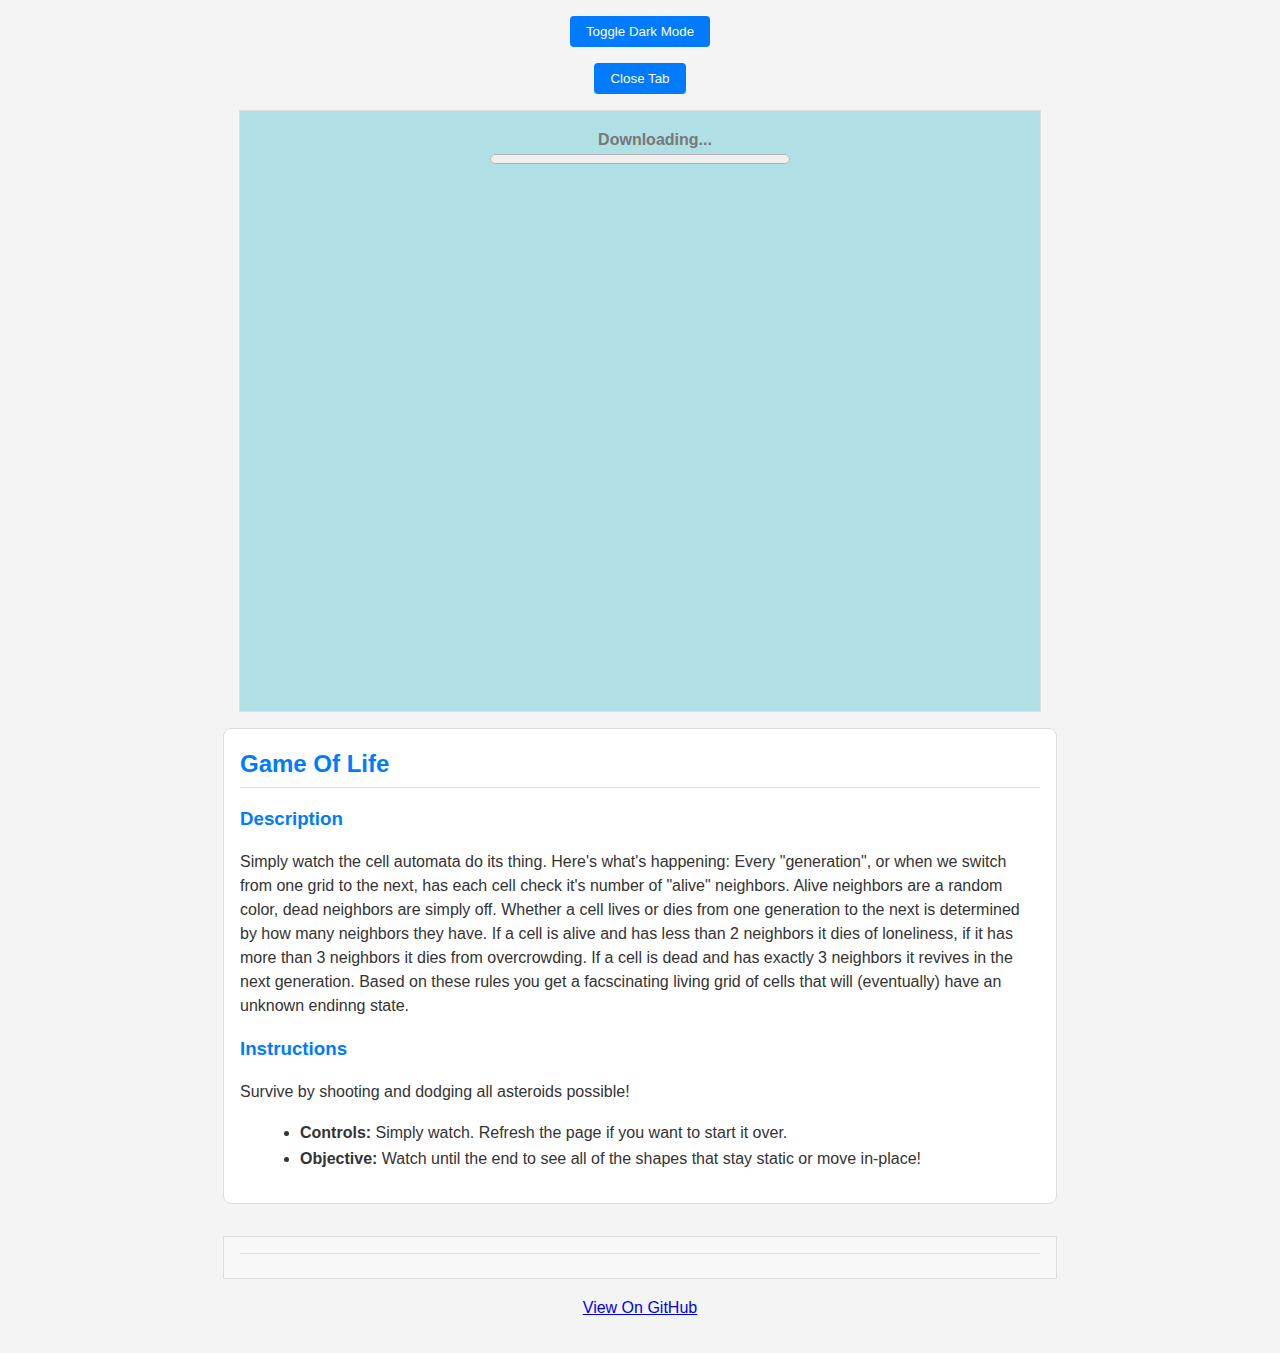
<file: gol.html>
<!DOCTYPE html>
<html lang="en">
<head>
    <meta charset="UTF-8">
    <meta name="viewport" content="width=device-width, initial-scale=1.0">
    <title>Asteroids</title>
    <link rel="stylesheet" href="style.css">
    <link rel="stylesheet" href="prism/prism.css"> 
    <style>
        body {
            display: flex;
            flex-direction: column;
            align-items: center;
            min-height: 100vh;
            margin: 0;
            padding: 1rem;
            background-color: var(--bg-color);
        }
        iframe {
            border: 1px solid var(--project-border-color);
            margin-bottom: 1rem;
        }
        .code-container {
            width: 100%;
            max-width: 800px;
            margin-top: 1rem;

        }
        .tab-buttons {
            display: flex;
            border-bottom: 1px solid var(--code-container-border-color);
            margin-bottom: 0.5rem;
        }

        .tab-button {
            background-color: transparent;
            border: none;
            padding: 0.5rem 1rem;
            cursor: pointer;
            border-bottom: 2px solid transparent;
            transition: background-color 0.2s, border-color 0.2s;
            color: var(--text-color);
            font-family: inherit;
            font-size: 1rem;
        }

        .tab-button:hover {
            background-color: rgba(0, 0, 0, 0.1);
        }

        .tab-button.active {
            border-bottom-color: var(--link-color);
            font-weight: bold;
        }

        .tab-content {
            display: none;
        }

        .tab-content.active {
            display: block;
        }
        .file-content{
          white-space: pre-wrap;
        }
        .close-tab-button {
            background-color: var(--button-bg-color);
            color: var(--button-text-color);
            padding: 0.5rem 1rem;
            border: none;
            cursor: pointer;
            border-radius: 4px;
            margin-bottom: 1rem;
            text-decoration: none;
            display: inline-block;
            transition: background-color 0.3s;
        }
        .close-tab-button:hover {
            background-color: var(--button-hover-bg-color);
        }
        .game-description {
            width: 100%;
            max-width: 800px;
            margin-bottom: 1rem;
            border: 1px solid var(--project-border-color);
            padding: 1rem;
            background-color: var(--project-bg-color);
            border-radius: 8px;
        }

        .game-description h2 {
            color: var(--link-color);
            margin-top: 0;
            margin-bottom: 0.5rem;
            border-bottom: 1px solid var(--project-border-color);
            padding-bottom: 0.25rem;
        }

        .game-description h3 {
            color: var(--link-color);
            margin-top: 1rem;
            margin-bottom: 0.5rem;
        }

        .game-description p {
            margin-bottom: 0.5rem;
            line-height: 1.5;
        }
        .game-description ul {
          list-style: disc;
          margin-left: 20px;
        }

    </style>
</head>
<body>
    <button class="dark-mode-toggle">Toggle Dark Mode</button>
    <button class="close-tab-button">Close Tab</button>
    <iframe src="asteroids/index.html" width="800" height="600" frameborder="0"></iframe>
    <div class="game-description">
        <h2>Game Of Life</h2>

        <h3>Description</h3>
        <p>
            Simply watch the cell automata do its thing. Here's what's happening: Every "generation", or when we switch from one
            grid to the next, has each cell check it's number of "alive" neighbors. Alive neighbors are a random color, dead neighbors
            are simply off. Whether a cell lives or dies from one generation to the next is determined by how many neighbors they have.
            If a cell is alive and has less than 2 neighbors it dies of loneliness, if it has more than 3 neighbors it dies from overcrowding. 
            If a cell is dead and has exactly 3 neighbors it revives in the next generation. Based on these rules you get a facscinating 
            living grid of cells that will (eventually) have an unknown endinng state.
        </p>

        <h3>Instructions</h3>
        <p>
            Survive by shooting and dodging all asteroids possible!
        </p>
        <ul>
            <li><strong>Controls:</strong>  Simply watch. Refresh the page if you want to start it over.</li>
            <li><strong>Objective:</strong> Watch until the end to see all of the shapes that stay static or move in-place!</li>
        </ul>
    </div>
    <div class="code-container">
        <div class="tab-buttons"></div>
        <div class="tab-contents"></div>  
    </div>
    <p><a href="https://github.com/joshGilstrap/Game_Of_Life" target="_blank">View On GitHub</a></p>
    <script src="project_script.js"></script>
    <script src="prism/prism.js"></script>
</body>
</html>
</file>
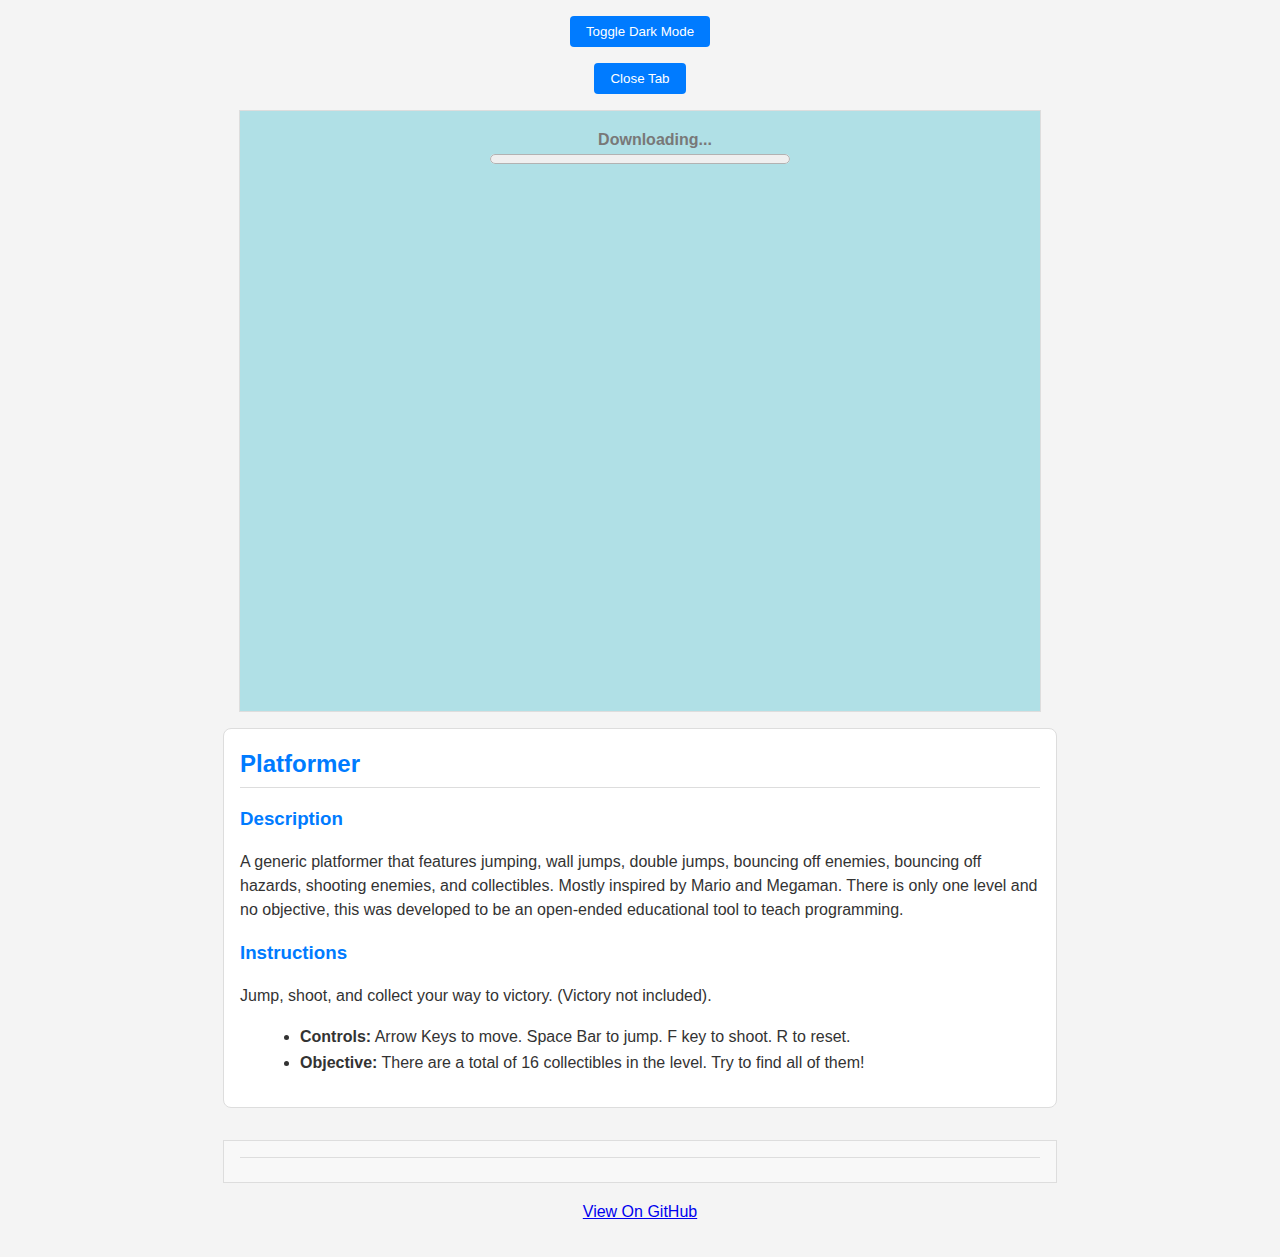
<file: platformer.html>
<!DOCTYPE html>
<html lang="en">
<head>
    <meta charset="UTF-8">
    <meta name="viewport" content="width=device-width, initial-scale=1.0">
    <title>Platformer</title>
     <link rel="stylesheet" href="style.css">
     <link rel="stylesheet" href="prism/prism.css"> 
    <style>
        body {
            display: flex;
            flex-direction: column;
            align-items: center;
            min-height: 100vh;
            margin: 0;
            padding: 1rem;
            background-color: var(--bg-color);
        }
        iframe {
            border: 1px solid var(--project-border-color);
            margin-bottom: 1rem;
        }
        .code-container {
            width: 100%;
            max-width: 800px;
            margin-top: 1rem;

        }
        .tab-buttons {
            display: flex;
            border-bottom: 1px solid var(--code-container-border-color);
            margin-bottom: 0.5rem;
        }

        .tab-button {
            background-color: transparent;
            border: none;
            padding: 0.5rem 1rem;
            cursor: pointer;
            border-bottom: 2px solid transparent;
            transition: background-color 0.2s, border-color 0.2s;
            color: var(--text-color);
            font-family: inherit;
            font-size: 1rem;
        }

        .tab-button:hover {
            background-color: rgba(0, 0, 0, 0.1);
        }
        .tab-button.active {
            border-bottom-color: var(--link-color);
            font-weight: bold;
        }

        .tab-content {
            display: none;
        }

        .tab-content.active {
            display: block;
        }
        .file-content{
          white-space: pre-wrap;
        }
        .close-tab-button {
            background-color: var(--button-bg-color);
            color: var(--button-text-color);
            padding: 0.5rem 1rem;
            border: none;
            cursor: pointer;
            border-radius: 4px;
            margin-bottom: 1rem;
            text-decoration: none;
            display: inline-block;
            transition: background-color 0.3s;
        }
        .close-tab-button:hover {
            background-color: var(--button-hover-bg-color);
        }
        .game-description {
            width: 100%;
            max-width: 800px;
            margin-bottom: 1rem;
            border: 1px solid var(--project-border-color);
            padding: 1rem;
            background-color: var(--project-bg-color);
            border-radius: 8px;
        }
        .game-description h2 {
            color: var(--link-color);
            margin-top: 0;
            margin-bottom: 0.5rem;
            border-bottom: 1px solid var(--project-border-color);
            padding-bottom: 0.25rem;
        }

        .game-description h3 {
            color: var(--link-color);
            margin-top: 1rem;
            margin-bottom: 0.5rem;
        }

        .game-description p {
            margin-bottom: 0.5rem;
            line-height: 1.5;
        }
        .game-description ul {
          list-style: disc;
          margin-left: 20px;
        }
    </style>
</head>
<body>
    <button class="dark-mode-toggle">Toggle Dark Mode</button>
    <button class="close-tab-button">Close Tab</button>
    <iframe src="platformer/index.html" width="800" height="600" frameborder="0"></iframe>
    <div class="game-description">
        <h2>Platformer</h2>

        <h3>Description</h3>
        <p>
            A generic platformer that features jumping, wall jumps, double jumps, bouncing off enemies, bouncing off hazards, 
            shooting enemies, and collectibles. Mostly inspired by Mario and Megaman. There is only one level and no objective, 
            this was developed to be an open-ended educational tool to teach programming.
        </p>

        <h3>Instructions</h3>
        <p>
            Jump, shoot, and collect your way to victory. (Victory not included).
        </p>
        <ul>
            <li><strong>Controls:</strong>  Arrow Keys to move. Space Bar to jump. F key to shoot. R to reset.</li>
            <li><strong>Objective:</strong> There are a total of 16 collectibles in the level. Try to find all of them!</li>
        </ul>
    </div>
    <div class="code-container">
        <div class="tab-buttons"></div>
        <div class="tab-contents"></div>
    </div>
    <p><a href="https://github.com/joshGilstrap/2D-platformer" target="_blank">View On GitHub</a></p>
     <script src="project_script.js"></script>
     <script src="prism/prism.js"></script>
</body>
</html>
</file>
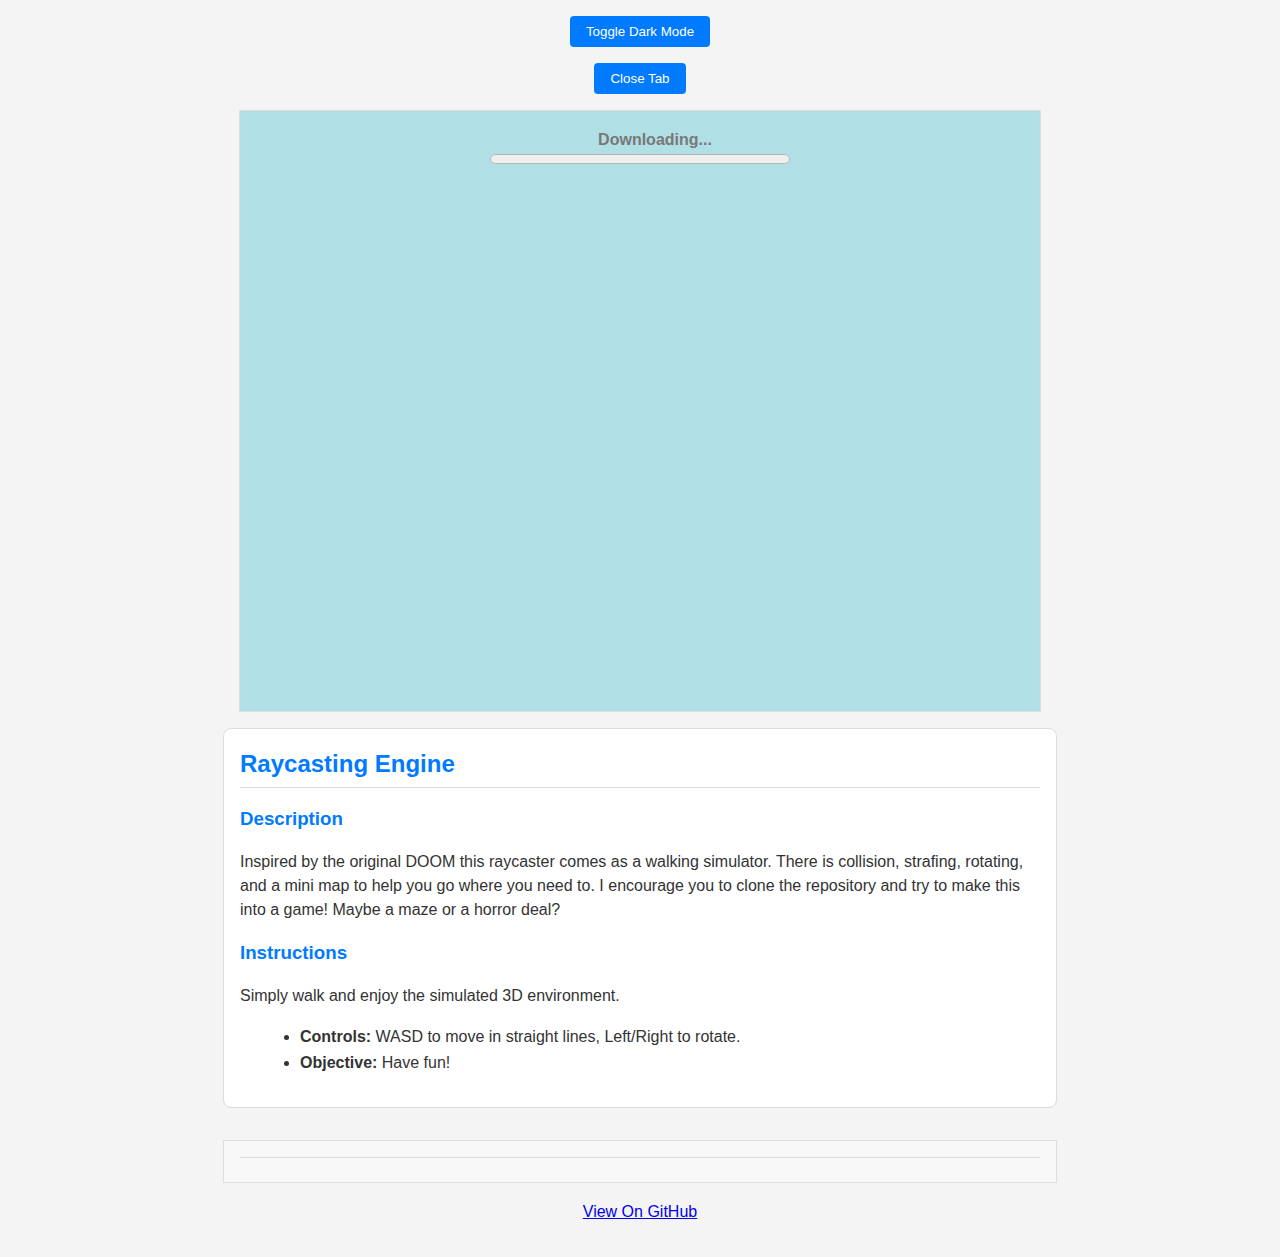
<file: raycaster.html>
<!DOCTYPE html>
<html lang="en">
<head>
    <meta charset="UTF-8">
    <meta name="viewport" content="width=device-width, initial-scale=1.0">
    <title>Raycasting Engine</title>
    <link rel="stylesheet" href="style.css">
    <link rel="stylesheet" href="prism/prism.css"> 
    <style>
        body {
            display: flex;
            flex-direction: column;
            align-items: center;
            min-height: 100vh;
            margin: 0;
            padding: 1rem;
            background-color: var(--bg-color);
        }
        iframe {
            border: 1px solid var(--project-border-color);
            margin-bottom: 1rem;
        }
        .code-container {
            width: 100%;
            max-width: 800px;
            margin-top: 1rem;

        }
        .tab-buttons {
            display: flex;
            border-bottom: 1px solid var(--code-container-border-color);
            margin-bottom: 0.5rem;
        }

        .tab-button {
            background-color: transparent;
            border: none;
            padding: 0.5rem 1rem;
            cursor: pointer;
            border-bottom: 2px solid transparent;
            transition: background-color 0.2s, border-color 0.2s;
            color: var(--text-color);
            font-family: inherit;
            font-size: 1rem;
        }

        .tab-button:hover {
            background-color: rgba(0, 0, 0, 0.1);
        }

        .tab-button.active {
            border-bottom-color: var(--link-color);
            font-weight: bold;
        }

        .tab-content {
            display: none;
        }

        .tab-content.active {
            display: block;
        }
        .file-content{
          white-space: pre-wrap;
        }
        .close-tab-button {
            background-color: var(--button-bg-color);
            color: var(--button-text-color);
            padding: 0.5rem 1rem;
            border: none;
            cursor: pointer;
            border-radius: 4px;
            margin-bottom: 1rem;
            text-decoration: none;
            display: inline-block;
            transition: background-color 0.3s;
        }
        .close-tab-button:hover {
            background-color: var(--button-hover-bg-color);
        }
        .game-description {
            width: 100%;
            max-width: 800px;
            margin-bottom: 1rem;
            border: 1px solid var(--project-border-color);
            padding: 1rem;
            background-color: var(--project-bg-color);
            border-radius: 8px;
        }

        .game-description h2 {
            color: var(--link-color);
            margin-top: 0;
            margin-bottom: 0.5rem;
            border-bottom: 1px solid var(--project-border-color);
            padding-bottom: 0.25rem;
        }

        .game-description h3 {
            color: var(--link-color);
            margin-top: 1rem;
            margin-bottom: 0.5rem;
        }

        .game-description p {
            margin-bottom: 0.5rem;
            line-height: 1.5;
        }
        .game-description ul {
          list-style: disc;
          margin-left: 20px;
        }

    </style>
</head>
<body>
    <button class="dark-mode-toggle">Toggle Dark Mode</button>
    <button class="close-tab-button">Close Tab</button>
    <iframe src="raycaster/index.html" width="800" height="600" frameborder="0"></iframe>
    <div class="game-description">
        <h2>Raycasting Engine</h2>

        <h3>Description</h3>
        <p>
            Inspired by the original DOOM this raycaster comes as a walking simulator. There is collision, strafing,
            rotating, and a mini map to help you go where you need to. I encourage you to clone the repository and 
            try to make this into a game! Maybe a maze or a horror deal?
        </p>

        <h3>Instructions</h3>
        <p>
            Simply walk and enjoy the simulated 3D environment.
        </p>
        <ul>
            <li><strong>Controls:</strong>  WASD to move in straight lines, Left/Right to rotate.</li>
            <li><strong>Objective:</strong> Have fun!</li>
        </ul>
    </div>
    <div class="code-container">
        <div class="tab-buttons"></div>
        <div class="tab-contents"></div>  
    </div>
    <p><a href="https://github.com/joshGilstrap/Pygame_Raycaster" target="_blank">View On GitHub</a></p>
    <script src="project_script.js"></script>
    <script src="prism/prism.js"></script>
</body>
</html>
</file>
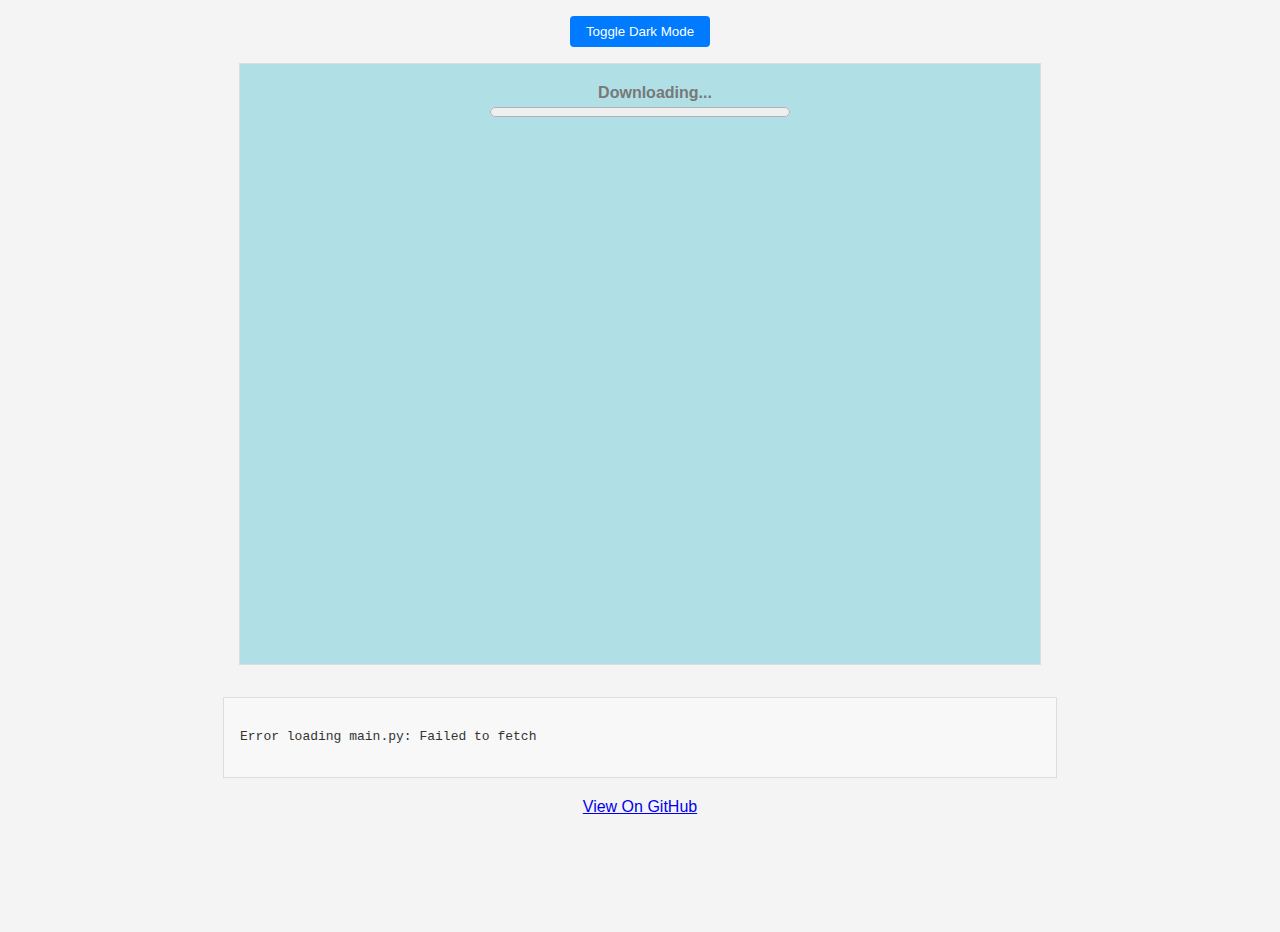
<file: space_fighter.html>
<!DOCTYPE html>
<html lang="en">
<head>
    <meta charset="UTF-8">
    <meta name="viewport" content="width=device-width, initial-scale=1.0">
    <title>Space Fighter</title>
     <link rel="stylesheet" href="style.css">
    <style>
        body {
            display: flex;
            flex-direction: column;
            align-items: center;
            min-height: 100vh;
            margin: 0;
            padding: 1rem;
            background-color: var(--bg-color);
        }
        iframe {
            border: 1px solid var(--project-border-color);
            margin-bottom: 1rem;
        }
        .code-container {
            width: 100%;
            max-width: 800px;
            margin-top: 1rem;

        }
    </style>
</head>
<body>
    <button class="dark-mode-toggle">Toggle Dark Mode</button>
    <iframe src="space_fighter/index.html" width="800" height="600" frameborder="0"></iframe>
    <div class="code-container">
        <pre><code class="code-content"></code></pre>
    </div>
    <p><a href="https://github.com/joshGilstrap/Space-Fighter" target="_blank">View On GitHub</a></p>
     <script src="project_script.js"></script>
</body>
</html>
</file>
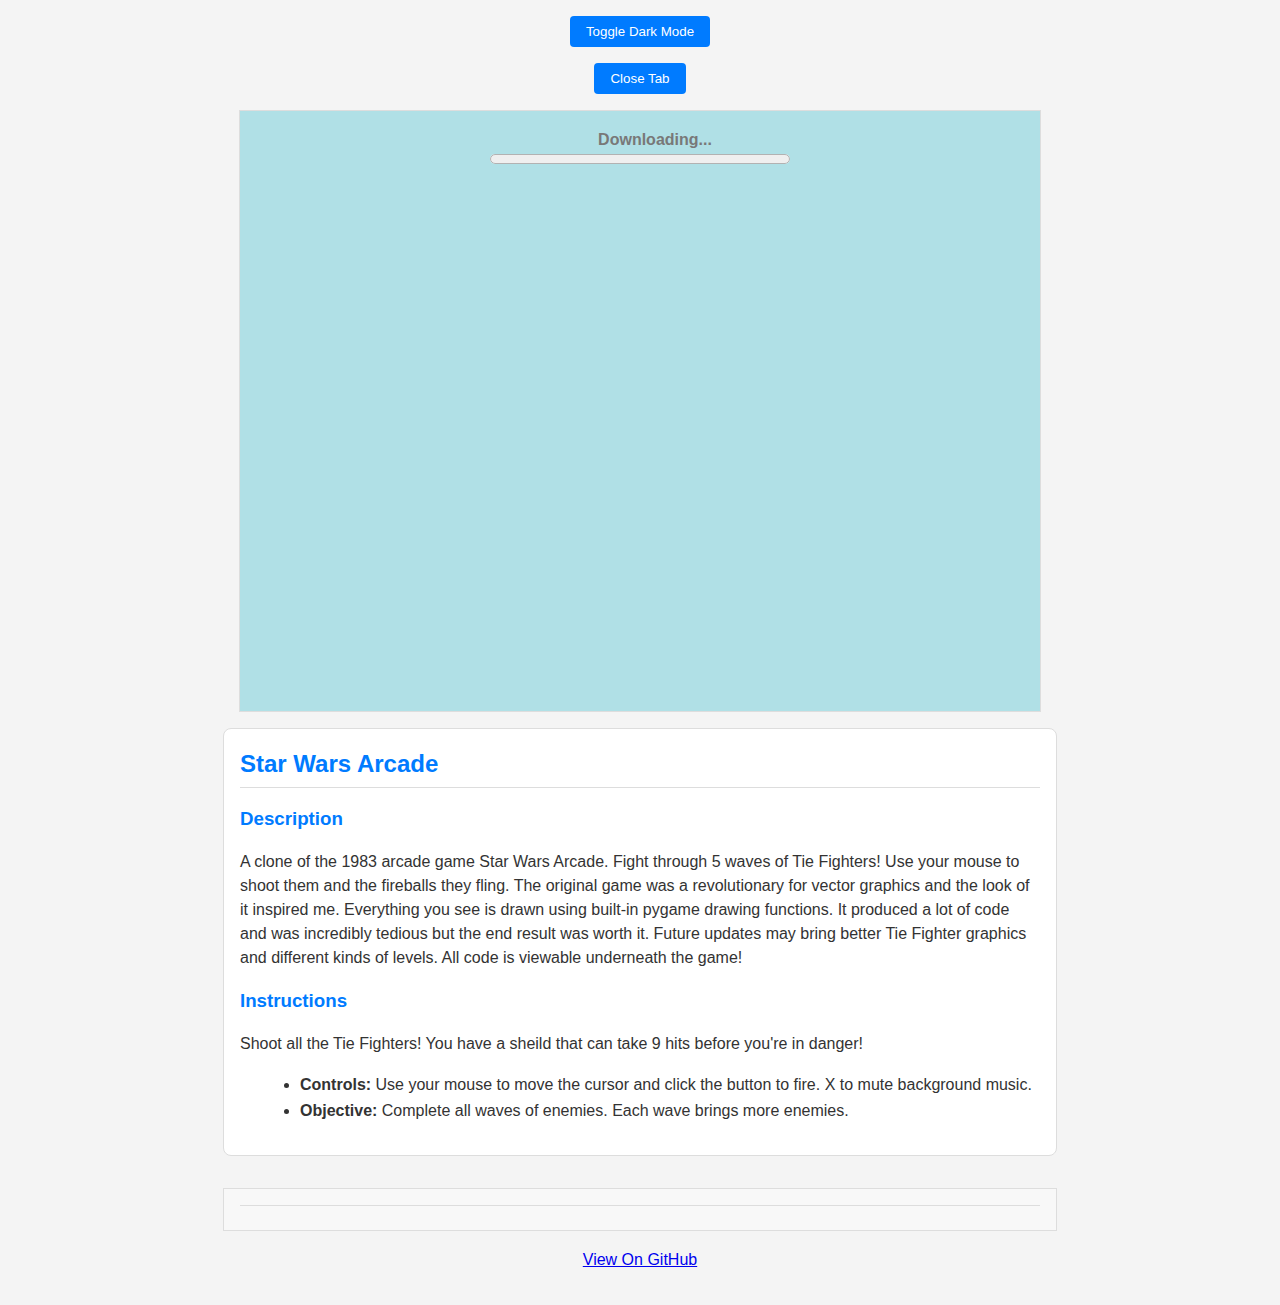
<file: star_wars_arcade.html>
<!DOCTYPE html>
<html lang="en">
<head>
    <meta charset="UTF-8">
    <meta name="viewport" content="width=device-width, initial-scale=1.0">
    <title>Star Wars Arcade</title>
     <link rel="stylesheet" href="style.css">
     <link rel="stylesheet" href="prism/prism.css"> 
    <style>
        body {
            display: flex;
            flex-direction: column;
            align-items: center;
            min-height: 100vh;
            margin: 0;
            padding: 1rem;
            background-color: var(--bg-color);
        }
        iframe {
            border: 1px solid var(--project-border-color);
            margin-bottom: 1rem;
        }
        .code-container {
            width: 100%;
            max-width: 800px;
            margin-top: 1rem;

        }
        .tab-buttons {
            display: flex;
            border-bottom: 1px solid var(--code-container-border-color);
            margin-bottom: 0.5rem;
        }

        .tab-button {
            background-color: transparent;
            border: none;
            padding: 0.5rem 1rem;
            cursor: pointer;
            border-bottom: 2px solid transparent;
            transition: background-color 0.2s, border-color 0.2s;
            color: var(--text-color);
            font-family: inherit;
            font-size: 1rem;
        }

        .tab-button:hover {
            background-color: rgba(0, 0, 0, 0.1);
        }

        .tab-button.active {
            border-bottom-color: var(--link-color);
            font-weight: bold;
        }

        .tab-content {
            display: none;
        }

        .tab-content.active {
            display: block;
        }
        .file-content{
          white-space: pre-wrap;
        }
        .close-tab-button {
            background-color: var(--button-bg-color);
            color: var(--button-text-color);
            padding: 0.5rem 1rem;
            border: none;
            cursor: pointer;
            border-radius: 4px;
            margin-bottom: 1rem;
            text-decoration: none;
            display: inline-block;
            transition: background-color 0.3s;
        }
        .close-tab-button:hover {
            background-color: var(--button-hover-bg-color);
        }
        .game-description {
            width: 100%;
            max-width: 800px;
            margin-bottom: 1rem;
            border: 1px solid var(--project-border-color);
            padding: 1rem;
            background-color: var(--project-bg-color);
            border-radius: 8px;
        }

        .game-description h2 {
            color: var(--link-color);
            margin-top: 0;
            margin-bottom: 0.5rem;
            border-bottom: 1px solid var(--project-border-color);
            padding-bottom: 0.25rem;
        }

        .game-description h3 {
            color: var(--link-color);
            margin-top: 1rem;
            margin-bottom: 0.5rem;
        }

        .game-description p {
            margin-bottom: 0.5rem;
            line-height: 1.5;
        }
        .game-description ul {
          list-style: disc;
          margin-left: 20px;
        }
    </style>
</head>
<body>
    <button class="dark-mode-toggle">Toggle Dark Mode</button>
    <button class="close-tab-button">Close Tab</button>
    <iframe src="star_wars_arcade/index.html" width="800" height="600" frameborder="0"></iframe>
    <div class="game-description">
        <h2>Star Wars Arcade</h2>

        <h3>Description</h3>
        <p>
            A clone of the 1983 arcade game Star Wars Arcade. Fight through 5 waves of Tie Fighters! Use your mouse to shoot
            them and the fireballs they fling. The original game was a revolutionary for vector graphics and the look of it inspired me.
            Everything you see is drawn using built-in pygame drawing functions. It produced a lot of code and was incredibly tedious but
            the end result was worth it. Future updates may bring better Tie Fighter graphics and different kinds of levels.

            All code is viewable underneath the game!
        </p>

        <h3>Instructions</h3>
        <p>
            Shoot all the Tie Fighters! You have a sheild that can take 9 hits before you're in danger!
        </p>
        <ul>
            <li><strong>Controls:</strong>  Use your mouse to move the cursor and click the button to fire. X to mute background music.</li>
            <li><strong>Objective:</strong>  Complete all waves of enemies. Each wave brings more enemies.</li>
        </ul>
    </div>
    <div class="code-container">
        <div class="tab-buttons"></div>
        <div class="tab-contents"></div>
    </div>
    <p><a href="https://github.com/joshGilstrap/Star-Wars-Arcade-1983" target="_blank">View On GitHub</a></p>
    <script src="project_script.js"></script>
    <script src="prism/prism.js"></script>
</body>
</html>
</file>
<file: style.css>
:root {
    --bg-color: #f4f4f4;
    --text-color: #333;
    --header-bg-color: #333;
    --header-text-color: #fff;
    --link-color: #007bff;
    --link-hover-color: #0056b3;
    --project-bg-color: #fff;
    --project-border-color: #ddd;
    --project-shadow-color: rgba(0, 0, 0, 0.1);
    --code-bg-color: #f8f8f8;
    --button-bg-color: #007bff;
    --button-text-color: #fff;
    --button-hover-bg-color: #0056b3;
    --code-container-border-color: #ddd;
}

[data-theme="dark"] {
    --bg-color: #121212;
    --text-color: #eee;
    --header-bg-color: #222;
    --header-text-color: #fff;
    --link-color: #80bfff;
    --link-hover-color: #4da6ff;
    --project-bg-color: #1e1e1e;
    --project-border-color: #444;
    --project-shadow-color: rgba(0, 0, 0, 0.3);
    --code-bg-color: #282c34;
    --button-bg-color: #4da6ff;
    --button-text-color: #fff;
    --button-hover-bg-color: #80bfff;
    --code-container-border-color: #555;
}

body {
    font-family: sans-serif;
    margin: 0;
    padding: 0;
    background-color: var(--bg-color);
    color: var(--text-color);
    line-height: 1.6;
}

header {
    background-color: var(--header-bg-color);
    color: var(--header-bg-color);
    padding: 1rem 0;
    text-align: center;
}

header h1 {
    margin: 0;
    font-size: 2.5rem;
}

nav ul {
    padding: 0;
    font-size: 2.5rem;
}

nav li {
    display: inline-block;
    margin: 0 1rem;
}

nav a {
    color: var(--header-text-color);
    text-decoration: none;
    transition: color 0.3s ease;
}

nav a:hover {
    color: var(--link-hover-color)
}

main {
    max-width: 960px;
    margin: 2rem auto;
    padding: 0 1rem;
}

#projects h2 {
    text-align: center;
    margin-bottom: 2rem;
    border-bottom: 2px solid var(--text-color);
    padding-bottom: 0.5rem;
}

.project {
    margin-bottom: 3rem;
    border: 1px solid var(--project-border-color);
    padding: 1rem;
    background-color: var(--project-bg-color);
    border-radius: 8px;
    box-shadow: 0 2px 5px var(--project-shadow-color);
}

.project h3 {
    margin-top: 0;
    color: var(--link-color)
}

.product-description {
    margin-bottom: 1rem;
}

.project iframe {
    width: 100%;
    max-width: 800px;
    display: block;
    margin: 0 auto;
    border: 1px solid var(--project-border-color);
}

.dark-mode-toggle {
    background-color: var(--button-bg-color);
    color: var(--button-text-color);
    padding: 0.5rem 1rem;
    border: none;
    cursor: pointer;
    border-radius: 4px;
    margin-bottom: 1rem;
    transition: background-color 0.3s;
}

.dark-mode-toggle:hover {
    background-color: var(--button-hover-bg-color);
}
.toggle-code {
    background-color: var(--button-bg-color);
    color: var(--button-text-color);
    padding: 0.5rem 1rem;
    border: none;
    cursor: pointer;
    border-radius: 4px;
    display: block;
    margin: 1rem auto 0;
    transition: background-color 0.3s ease;
}

.toggle-code:hover {
    background-color: var(--button-hover-bg-color);
}

.code-container {
    display: flex;
    flex-direction: column;
    border: 1px solid var(--code-container-border-color);
    padding: 1rem;
    background-color: var(--code-bg-color);
    overflow: auto;
    margin-top: 1rem;
}

.code-container a {
    color: var(--link-color);
    text-decoration: none;
}

.code-container a:hover {
    text-decoration: underline;
}

.file-list ul{
    list-style: none;
}

.file-content {
    margin-top: 1rem;
    border-top: 1px solid var(--code-container-border-color);
    padding-top: 1rem;
    white-space: pre-wrap;
    font-family: monospace;
    overflow-x: auto;

}

.project-list {
    display: flex; /* Arrange buttons horizontally */
    justify-content: center; /* Center buttons */
    margin-bottom: 1rem;
}

.project-button {
    background-color: var(--button-bg-color);
    color: var(--button-text-color);
    padding: 0.5rem 1rem;
    border: none;
    cursor: pointer;
    border-radius: 4px;
    margin: 0 0.5rem;
    transition: background-color 0.3s;
}

.project-button:hover {
    background-color: var(--button-hover-bg-color);
}

/* Ensure the game container has some space */
#game-container {
    min-height: 200px; /* Adjust as needed */
}

footer {
    text-align: center;
    padding: 1rem 0;
    background-color: var(--header-bg-color);
    color: var(--header-text-color);
}
</file>
<file: prism/prism.css>
/* PrismJS 1.30.0
https://prismjs.com/download.html#themes=prism-tomorrow&languages=markup+css+clike+javascript+python&plugins=autoloader */
code[class*=language-],pre[class*=language-]{color:#ccc;background:0 0;font-family:Consolas,Monaco,'Andale Mono','Ubuntu Mono',monospace;font-size:1em;text-align:left;white-space:pre;word-spacing:normal;word-break:normal;word-wrap:normal;line-height:1.5;-moz-tab-size:4;-o-tab-size:4;tab-size:4;-webkit-hyphens:none;-moz-hyphens:none;-ms-hyphens:none;hyphens:none}pre[class*=language-]{padding:1em;margin:.5em 0;overflow:auto}:not(pre)>code[class*=language-],pre[class*=language-]{background:#2d2d2d}:not(pre)>code[class*=language-]{padding:.1em;border-radius:.3em;white-space:normal}.token.block-comment,.token.cdata,.token.comment,.token.doctype,.token.prolog{color:#999}.token.punctuation{color:#ccc}.token.attr-name,.token.deleted,.token.namespace,.token.tag{color:#e2777a}.token.function-name{color:#6196cc}.token.boolean,.token.function,.token.number{color:#f08d49}.token.class-name,.token.constant,.token.property,.token.symbol{color:#f8c555}.token.atrule,.token.builtin,.token.important,.token.keyword,.token.selector{color:#cc99cd}.token.attr-value,.token.char,.token.regex,.token.string,.token.variable{color:#7ec699}.token.entity,.token.operator,.token.url{color:#67cdcc}.token.bold,.token.important{font-weight:700}.token.italic{font-style:italic}.token.entity{cursor:help}.token.inserted{color:green}
</file>
